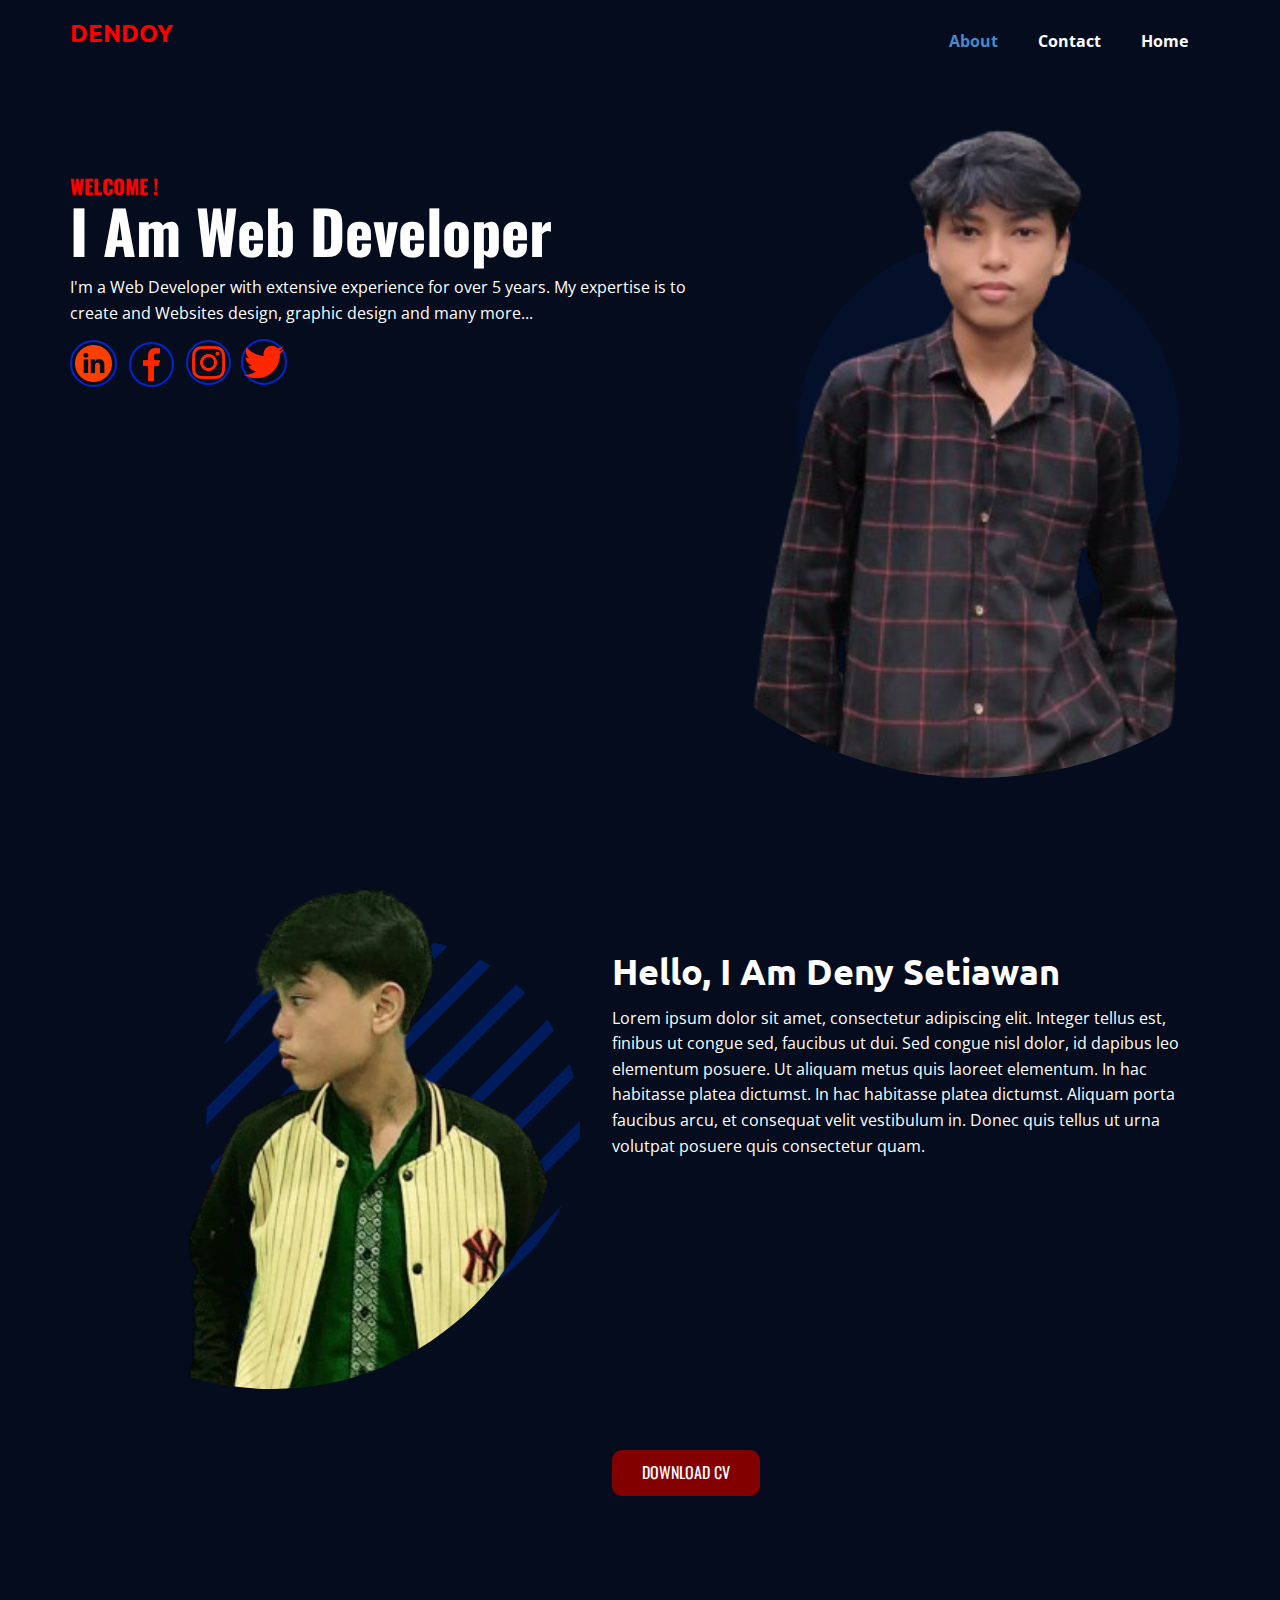
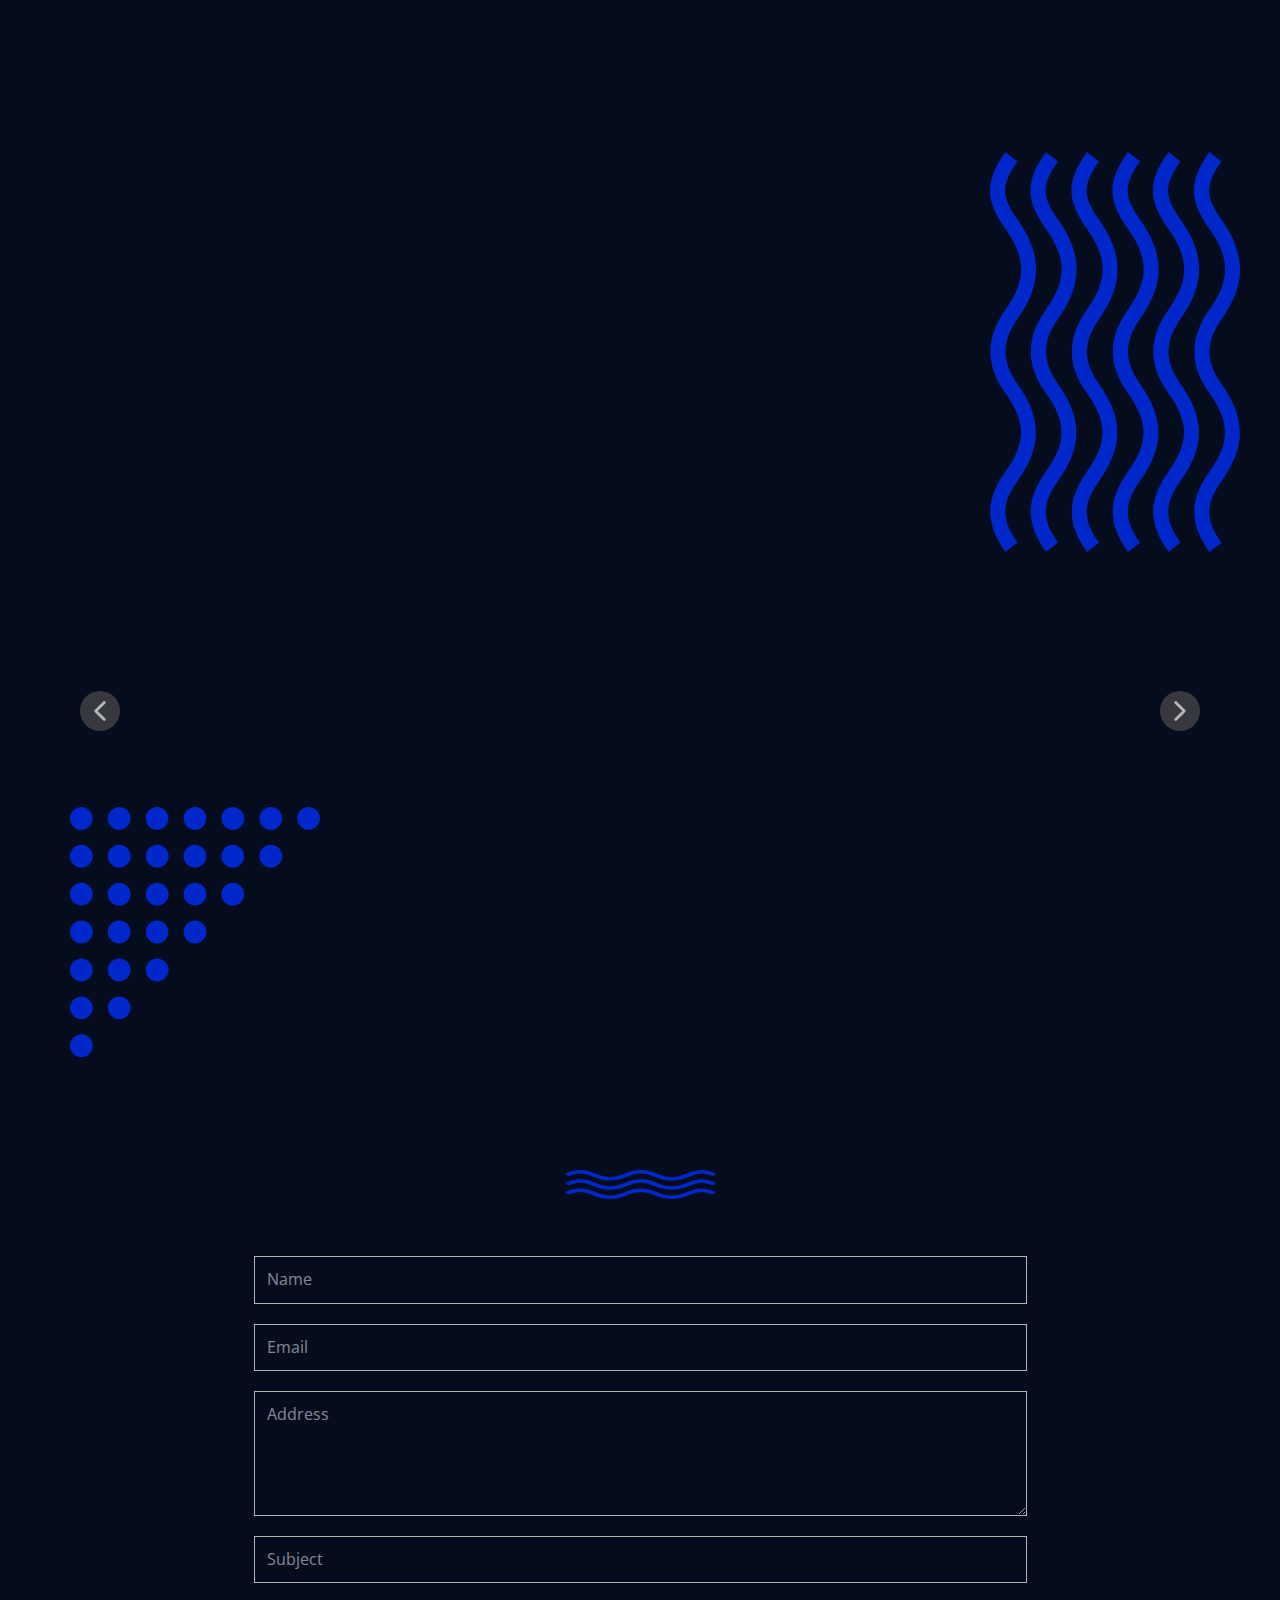
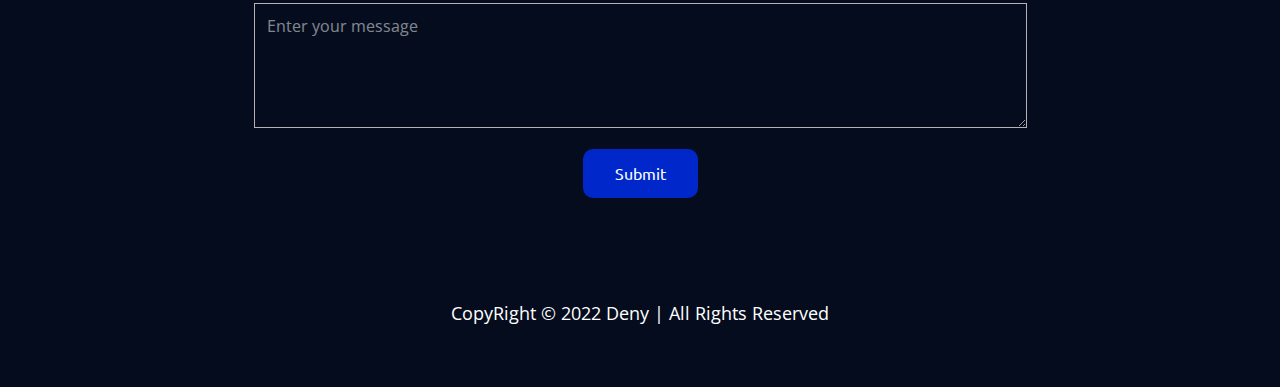
<file: index.html>
<!DOCTYPE html>
<html style="font-size: 16px;" lang="en"><head>
    <meta name="viewport" content="width=device-width, initial-scale=1.0">
    <meta charset="utf-8">
    <meta name="keywords" content="DENDOY, I Am Web Developer​​, WELCOME !, MY SERVICE​, MY&nbsp;CONTACT​​">
    <meta name="description" content="">
    <title>About</title>
    <link rel="stylesheet" href="nicepage.css" media="screen">
<link rel="stylesheet" href="About.css" media="screen">
    <script class="u-script" type="text/javascript" src="jquery-1.9.1.min.js" defer=""></script>
    <script class="u-script" type="text/javascript" src="nicepage.js" defer=""></script>
    <meta name="generator" content="Nicepage 6.6.5, nicepage.com">
    <meta name="referrer" content="origin">
    <link id="u-theme-google-font" rel="stylesheet" href="https://fonts.googleapis.com/css?family=Roboto:100,100i,300,300i,400,400i,500,500i,700,700i,900,900i|Open+Sans:300,300i,400,400i,500,500i,600,600i,700,700i,800,800i">
    <link id="u-page-google-font" rel="stylesheet" href="https://fonts.googleapis.com/css?family=Oswald:200,300,400,500,600,700|Open+Sans:300,300i,400,400i,500,500i,600,600i,700,700i,800,800i|Ubuntu:300,300i,400,400i,500,500i,700,700i">
    
    
    
    
    
    
    <script type="application/ld+json">{
		"@context": "http://schema.org",
		"@type": "Organization",
		"name": "WebSite6220020"
}</script>
    <meta name="theme-color" content="#478ac9">
    <meta property="og:title" content="About">
    <meta property="og:type" content="website">
  <meta data-intl-tel-input-cdn-path="intlTelInput/"></head>
  <body data-home-page="https://website6220020-1.nicepage.io/About.html?version=44548a98-4d70-fc1b-2bcb-6c879658371e" data-home-page-title="About" data-path-to-root="./" data-include-products="false" class="u-body u-xl-mode" data-lang="en"><header class="u-clearfix u-custom-color-1 u-header u-header" id="sec-a1f1"><div class="u-clearfix u-sheet u-sheet-1">
        <h2 class="u-custom-font u-font-ubuntu u-text u-text-custom-color-6 u-text-default u-text-1">DENDOY</h2>
        <nav class="u-menu u-menu-one-level u-offcanvas u-menu-1">
          <div class="menu-collapse" style="font-size: 1rem; letter-spacing: 0px; font-weight: 700;">
            <a class="u-button-style u-custom-border u-custom-border-color u-custom-borders u-custom-left-right-menu-spacing u-custom-padding-bottom u-custom-text-color u-custom-top-bottom-menu-spacing u-nav-link u-text-active-palette-1-base u-text-hover-palette-2-base" href="#">
              <svg class="u-svg-link" viewBox="0 0 24 24"><use xlink:href="#menu-hamburger"></use></svg>
              <svg class="u-svg-content" version="1.1" id="menu-hamburger" viewBox="0 0 16 16" x="0px" y="0px" xmlns:xlink="http://www.w3.org/1999/xlink" xmlns="http://www.w3.org/2000/svg"><g><rect y="1" width="16" height="2"></rect><rect y="7" width="16" height="2"></rect><rect y="13" width="16" height="2"></rect>
</g></svg>
            </a>
          </div>
          <div class="u-custom-menu u-nav-container">
            <ul class="u-nav u-spacing-20 u-unstyled u-nav-1"><li class="u-nav-item"><a class="u-button-style u-nav-link u-text-active-palette-1-base u-text-hover-palette-2-base" href="About.html" style="padding: 10px;">About</a>
</li><li class="u-nav-item"><a class="u-button-style u-nav-link u-text-active-palette-1-base u-text-hover-palette-2-base" href="Contact.html" style="padding: 10px;">Contact</a>
</li><li class="u-nav-item"><a class="u-button-style u-nav-link u-text-active-palette-1-base u-text-hover-palette-2-base" style="padding: 10px;">Home</a>
</li></ul>
          </div>
          <div class="u-custom-menu u-nav-container-collapse">
            <div class="u-black u-container-style u-inner-container-layout u-opacity u-opacity-95 u-sidenav">
              <div class="u-inner-container-layout u-sidenav-overflow">
                <div class="u-menu-close"></div>
                <ul class="u-align-center u-nav u-popupmenu-items u-unstyled u-nav-2"><li class="u-nav-item"><a class="u-button-style u-nav-link" href="About.html">About</a>
</li><li class="u-nav-item"><a class="u-button-style u-nav-link" href="Contact.html">Contact</a>
</li><li class="u-nav-item"><a class="u-button-style u-nav-link">Home</a>
</li></ul>
              </div>
            </div>
            <div class="u-black u-menu-overlay u-opacity u-opacity-70"></div>
          </div>
        </nav>
      </div></header>
    <section class="u-clearfix u-custom-color-1 u-section-1" id="sec-4e83">
      
      <div class="u-clearfix u-sheet u-sheet-1">
        <h2 class="u-custom-font u-font-oswald u-text u-text-custom-color-6 u-text-default u-text-1">WELCOME !</h2>
        <h2 class="infinite u-custom-font u-font-oswald u-hover-feature u-text u-text-default u-text-2" data-animation-name="customAnimationIn" data-animation-duration="1000" data-animation-delay="500" data-animation-direction="">I Am Web Developer </h2>
        <div class="u-custom-color-3 u-expanded-width-xs u-preserve-proportions u-shape u-shape-circle u-shape-1">
          <div class="u-preserve-proportions-child" style="padding-top: 100%;"></div>
        </div>
        <p class="u-align-center-xs u-custom-font u-font-open-sans u-hidden-xs u-text u-text-3">I'm a Web Developer with extensive experience for over 5 years. My expertise is to create and Websites design, graphic design and many more... </p>
        <div class="u-expanded-width-xs u-image u-image-circle u-preserve-proportions u-image-1" alt="" data-image-width="375" data-image-height="666">
          <div class="u-preserve-proportions-child" style="padding-top: 100%;"></div>
        </div><span class="u-border-2 u-border-custom-color-4 u-file-icon u-icon u-icon-circle u-text-custom-color-4 u-icon-1"><img src="images/733635-2ee3fe18.png" alt=""></span><span class="u-border-2 u-border-custom-color-4 u-file-icon u-icon u-icon-circle u-text-custom-color-4 u-icon-2"><img src="images/1384014-c3160e22.png" alt=""></span><span class="u-border-2 u-border-custom-color-4 u-file-icon u-icon u-icon-circle u-text-custom-color-4 u-icon-3"><img src="images/1384031-cacfb184.png" alt=""></span><span class="u-border-2 u-border-custom-color-4 u-file-icon u-icon u-icon-circle u-text-custom-color-4 u-icon-4"><img src="images/20837-5a7ca565.png" alt=""></span>
        <div class="custom-expanded u-image u-image-circle u-preserve-proportions u-image-2" alt="" data-image-width="375" data-image-height="666"></div>
      </div>
    </section>
    <section class="u-clearfix u-custom-color-1 u-section-2" id="carousel_a773">
      <div class="u-clearfix u-sheet u-sheet-1">
        <div class="u-expanded-width-xs u-shape u-shape-svg u-text-custom-color-2 u-shape-1">
          <svg class="u-svg-link" preserveAspectRatio="none" viewBox="0 0 160 160" style=""><use xlink:href="#svg-70ea"></use></svg>
          <svg class="u-svg-content" viewBox="0 0 160 160" x="0px" y="0px" id="svg-70ea"><path d="M114.3,152.3l38-38C144.4,130.9,130.9,144.4,114.3,152.3z M117.1,9.1l-108,108c0.8,1.6,1.7,3.2,2.7,4.8l110-110
	C120.3,10.9,118.7,10,117.1,9.1z M97.5,2L2,97.5c0.4,2,1,4,1.5,5.9l99.9-99.9C101.5,2.9,99.5,2.4,97.5,2z M80,160c2,0,4-0.1,5.9-0.2
	l73.9-73.9c0.1-2,0.2-3.9,0.2-5.9c0-0.6,0-1.2,0-1.9L78.1,160C78.8,160,79.4,160,80,160z M34.9,146.1c1.5,1,3,2,4.6,2.9L149,39.5
	c-0.9-1.6-1.9-3.1-2.9-4.6L34.9,146.1z M132.7,19.8L19.8,132.7c1.2,1.3,2.3,2.6,3.6,3.9L136.6,23.4C135.3,22.2,134,21,132.7,19.8z
	 M59.6,157.4l97.8-97.8c-0.5-1.9-1.1-3.8-1.7-5.7L53.9,155.6C55.8,156.3,57.7,156.9,59.6,157.4z M7.6,45.9L45.9,7.6
	C29.1,15.5,15.5,29.1,7.6,45.9z M80,0c-2.6,0-5.1,0.1-7.6,0.4l-72,72C0.1,74.9,0,77.4,0,80c0,0.1,0,0.2,0,0.2L80.2,0
	C80.2,0,80.1,0,80,0z"></path></svg>
        </div>
        <h3 class="u-custom-font u-font-ubuntu u-text u-text-default-lg u-text-default-xl u-text-1"> Hello, I Am Deny Setiawan</h3>
        <p class="u-custom-font u-font-open-sans u-hidden-xs u-text u-text-2">Lorem ipsum dolor sit amet, consectetur adipiscing elit. Integer tellus est, finibus ut congue sed, faucibus ut dui. Sed congue nisl dolor, id dapibus leo elementum posuere. Ut aliquam metus quis laoreet elementum. In hac habitasse platea dictumst. In hac habitasse platea dictumst. Aliquam porta faucibus arcu, et consequat velit vestibulum in. Donec quis tellus ut urna volutpat posuere quis consectetur quam. </p>
        <p class="infinite u-custom-font u-font-open-sans u-hover-feature u-text u-text-3" data-animation-name="flipIn" data-animation-duration="1000" data-animation-delay="1000" data-animation-direction="X">
          <span style="font-weight: 700;">Name&nbsp; &nbsp; &nbsp; &nbsp; &nbsp; &nbsp; &nbsp; &nbsp; &nbsp; :</span>&nbsp;Deny Setiawan<br>
          <br>
          <span style="font-weight: 700;">Age&nbsp; &nbsp; &nbsp; &nbsp; &nbsp; &nbsp; &nbsp; &nbsp; &nbsp; &nbsp; &nbsp; &nbsp;:</span>&nbsp;16<br>
          <br>
          <span style="font-weight: 700;">Address&nbsp; &nbsp; &nbsp; &nbsp; &nbsp; &nbsp; &nbsp; &nbsp;:&nbsp;</span>&nbsp;Jakarta, Indonesia<br>
          <span style="font-weight: 700;">
            <br>Phone Number&nbsp; :
          </span>&nbsp;+62-8821-362-3349<br>
          <br>
          <span style="font-weight: 700;">Email&nbsp; &nbsp; &nbsp; &nbsp; &nbsp; &nbsp; &nbsp; &nbsp; &nbsp; &nbsp; &nbsp;</span>:&nbsp;denysetiawan1316@gmail.com 
        </p>
        <div class="u-image u-image-circle u-image-1" alt="" data-image-width="374" data-image-height="666"></div>
        <a class="u-active-custom-color-2 u-border-none u-btn u-btn-round u-button-style u-custom-color-5 u-custom-font u-font-oswald u-hover-custom-color-6 u-radius u-btn-1">DOWNLOAD CV </a>
        <div class="u-hidden-xs u-image u-image-circle u-image-2" alt="" data-image-width="374" data-image-height="666"></div>
      </div>
      
    </section>
    <section class="u-clearfix u-custom-color-1 u-section-3" id="carousel_5940">
      <div class="u-clearfix u-sheet u-sheet-1">
        <div class="u-border-9 u-border-white u-line u-line-vertical u-line-1"></div>
        <div class="u-border-3 u-border-grey-dark-1 u-line u-line-vertical u-line-2"></div>
        <div class="u-shape u-shape-svg u-text-custom-color-4 u-shape-1">
          <svg class="u-svg-link" preserveAspectRatio="none" viewBox="0 0 100 160" style=""><use xlink:href="#svg-e8c4"></use></svg>
          <svg class="u-svg-content" viewBox="0 0 100 160" x="0px" y="0px" id="svg-e8c4"><path d="M27.2,27c9.9,13.9,9.9,25.8,0,39.8c-6.4,9.1-6.4,16.8,0,25.9c9.8,13.8,9.8,25.1,0,38.9c-6.5,9.2-6.5,15.4,0,24.6l-4.8,3.8
	c-8-11.2-8.3-20.6,0-32.2c7.8-11,8.7-19,0-31.3c-8.3-11.6-7.9-22.4,0-33.5c8.2-11.4,8.5-20.3,0-32.2c-8.3-11.6-8.3-19.2,0-30.8
	l4.8,3.8C20.6,13.1,20.6,17.7,27.2,27z M11,27c9.9,13.9,9.9,25.8,0,39.8c-6.4,9.1-6.4,16.8,0,25.9c9.8,13.8,9.8,25.1,0,38.9
	c-6.5,9.2-6.5,15.4,0,24.6L6.2,160c-8-11.2-8.3-20.6,0-32.2c7.8-11,8.7-19,0-31.3c-8.3-11.6-7.9-22.4,0-33.5
	c8.2-11.4,8.5-20.3,0-32.2C-2.1,19.2-2.1,11.6,6.2,0L11,3.8C4.4,13.1,4.4,17.7,11,27z M38.8,127.8c7.8-11,8.7-19,0-31.3
	c-8.3-11.6-7.9-22.4,0-33.5c8.2-11.4,8.5-20.3,0-32.2c-8.3-11.6-8.3-19.2,0-30.8l4.8,3.8c-6.6,9.3-6.6,13.9,0,23.3
	c9.9,13.9,9.9,25.8,0,39.8c-6.4,9.1-6.4,16.8,0,25.9c9.8,13.8,9.8,25.1,0,38.9c-6.5,9.2-6.5,15.4,0,24.6l-4.8,3.7
	C30.8,148.8,30.5,139.4,38.8,127.8z M76.2,27c9.9,13.9,9.9,25.8,0,39.8c-6.4,9.1-6.4,16.8,0,25.9c9.8,13.8,9.8,25.1,0,38.9
	c-6.5,9.2-6.5,15.4,0,24.6l-4.8,3.8c-8-11.2-8.3-20.6,0-32.2c7.8-11,8.7-19,0-31.3c-8.3-11.6-7.9-22.4,0-33.5
	c8.2-11.4,8.5-20.3,0-32.2c-8.3-11.6-8.3-19.2,0-30.8l4.8,3.8C69.6,13.1,69.6,17.7,76.2,27z M60,27c9.9,13.9,9.9,25.8,0,39.8
	c-6.4,9.1-6.4,16.8,0,25.9c9.8,13.8,9.8,25.1,0,38.9c-6.5,9.2-6.5,15.4,0,24.6l-4.8,3.8c-8-11.2-8.3-20.6,0-32.2
	c7.8-11,8.7-19,0-31.3c-8.3-11.6-7.9-22.4,0-33.5c8.2-11.4,8.5-20.3,0-32.2c-8.3-11.6-8.3-19.2,0-30.8L60,3.8
	C53.4,13.1,53.4,17.7,60,27z M87.8,127.8c7.8-11,8.7-19,0-31.3c-8.3-11.6-7.9-22.4,0-33.5c8.2-11.4,8.5-20.3,0-32.2
	c-8.3-11.6-8.3-19.2,0-30.8l4.8,3.8c-6.6,9.3-6.6,13.9,0,23.3c9.9,13.9,9.9,25.8,0,39.8c-6.4,9.1-6.4,16.8,0,25.9
	c9.8,13.8,9.8,25.1,0,38.9c-6.5,9.2-6.5,15.4,0,24.6l-4.8,3.7C79.8,148.8,79.5,139.4,87.8,127.8z"></path></svg>
        </div>
        <div class="u-expanded-width u-layout-horizontal u-list u-list-1">
          <div class="u-repeater u-repeater-1">
            <div class="u-container-style u-image u-image-round u-list-item u-radius u-repeater-item u-image-1" data-image-width="735" data-image-height="490" data-animation-name="customAnimationIn" data-animation-duration="1500" data-animation-delay="500">
              <div class="u-container-layout u-similar-container u-valign-bottom u-container-layout-1">
                <div class="u-container-align-center u-container-style u-custom-color-2 u-expanded-width u-group u-radius u-shape-round u-group-1">
                  <div class="u-container-layout u-container-layout-2">
                    <h3 class="u-align-center u-custom-font u-font-ubuntu u-text u-text-default u-text-1" data-animation-name="customAnimationIn" data-animation-duration="1750" data-animation-delay="500"> Data Science and Apps</h3>
                    <a href="https://nicepage.com/wordpress-themes" class="u-btn u-btn-round u-button-style u-custom-color-4 u-hover-palette-1-light-1 u-radius u-btn-1">Read More </a>
                  </div>
                </div>
              </div>
            </div>
            <div class="u-container-style u-image u-image-round u-list-item u-radius u-repeater-item u-image-2" data-image-width="736" data-image-height="1104" data-animation-name="customAnimationIn" data-animation-duration="1500" data-animation-delay="500">
              <div class="u-container-layout u-similar-container u-valign-bottom u-container-layout-3">
                <div class="u-container-align-center u-container-style u-custom-color-2 u-expanded-width u-group u-radius u-shape-round u-group-2">
                  <div class="u-container-layout u-container-layout-4">
                    <h3 class="u-align-center u-custom-font u-font-ubuntu u-text u-text-default u-text-2" data-animation-name="customAnimationIn" data-animation-duration="1750" data-animation-delay="500">Best Developer Of Asia</h3>
                    <a href="https://nicepage.com/wordpress-themes" class="u-btn u-btn-round u-button-style u-custom-color-4 u-hover-palette-1-light-1 u-radius u-btn-2">Read More</a>
                  </div>
                </div>
              </div>
            </div>
            <div class="u-container-style u-image u-image-round u-list-item u-radius u-repeater-item u-image-3" data-image-width="736" data-image-height="949" data-animation-name="customAnimationIn" data-animation-duration="1500" data-animation-delay="500">
              <div class="u-container-layout u-similar-container u-valign-bottom u-container-layout-5">
                <div class="u-container-align-center u-container-style u-custom-color-2 u-expanded-width u-group u-radius u-shape-round u-group-3">
                  <div class="u-container-layout u-container-layout-6">
                    <h3 class="u-align-center u-custom-font u-font-ubuntu u-text u-text-default u-text-3" data-animation-name="customAnimationIn" data-animation-duration="1750" data-animation-delay="500">Best Design Works</h3>
                    <a href="https://nicepage.com/wordpress-themes" class="u-btn u-btn-round u-button-style u-custom-color-4 u-hover-palette-1-light-1 u-radius u-btn-3">Read More</a>
                  </div>
                </div>
              </div>
            </div>
          <a class="u-absolute-vcenter u-gallery-nav u-gallery-nav-prev u-grey-70 u-icon-circle u-opacity u-opacity-70 u-spacing-10 u-text-white u-gallery-nav-1" href="#" role="button">
            <span aria-hidden="true">
              <svg viewBox="0 0 451.847 451.847"><path d="M97.141,225.92c0-8.095,3.091-16.192,9.259-22.366L300.689,9.27c12.359-12.359,32.397-12.359,44.751,0
c12.354,12.354,12.354,32.388,0,44.748L173.525,225.92l171.903,171.909c12.354,12.354,12.354,32.391,0,44.744
c-12.354,12.365-32.386,12.365-44.745,0l-194.29-194.281C100.226,242.115,97.141,234.018,97.141,225.92z"></path></svg>
            </span>
            <span class="sr-only">
              <svg viewBox="0 0 451.847 451.847"><path d="M97.141,225.92c0-8.095,3.091-16.192,9.259-22.366L300.689,9.27c12.359-12.359,32.397-12.359,44.751,0
c12.354,12.354,12.354,32.388,0,44.748L173.525,225.92l171.903,171.909c12.354,12.354,12.354,32.391,0,44.744
c-12.354,12.365-32.386,12.365-44.745,0l-194.29-194.281C100.226,242.115,97.141,234.018,97.141,225.92z"></path></svg>
            </span>
          </a>
          <a class="u-absolute-vcenter u-gallery-nav u-gallery-nav-next u-grey-70 u-icon-circle u-opacity u-opacity-70 u-spacing-10 u-text-white u-gallery-nav-2" href="#" role="button">
            <span aria-hidden="true">
              <svg viewBox="0 0 451.846 451.847"><path d="M345.441,248.292L151.154,442.573c-12.359,12.365-32.397,12.365-44.75,0c-12.354-12.354-12.354-32.391,0-44.744
L278.318,225.92L106.409,54.017c-12.354-12.359-12.354-32.394,0-44.748c12.354-12.359,32.391-12.359,44.75,0l194.287,194.284
c6.177,6.18,9.262,14.271,9.262,22.366C354.708,234.018,351.617,242.115,345.441,248.292z"></path></svg>
            </span>
            <span class="sr-only">
              <svg viewBox="0 0 451.846 451.847"><path d="M345.441,248.292L151.154,442.573c-12.359,12.365-32.397,12.365-44.75,0c-12.354-12.354-12.354-32.391,0-44.744
L278.318,225.92L106.409,54.017c-12.354-12.359-12.354-32.394,0-44.748c12.354-12.359,32.391-12.359,44.75,0l194.287,194.284
c6.177,6.18,9.262,14.271,9.262,22.366C354.708,234.018,351.617,242.115,345.441,248.292z"></path></svg>
            </span>
          </a>
        </div>
        <h2 class="u-align-center u-custom-font u-font-ubuntu u-text u-text-custom-color-5 u-text-default u-text-7" data-animation-name="customAnimationIn" data-animation-duration="1500">
          <span class="u-text-white">MY</span> SERVICE 
        </h2>
        <div class="u-shape u-shape-svg u-text-custom-color-5 u-shape-2">
          <svg class="u-svg-link" preserveAspectRatio="none" viewBox="0 0 160 48" style=""><use xlink:href="#svg-e6f6"></use></svg>
          <svg class="u-svg-content" viewBox="0 0 160 48" x="0px" y="0px" id="svg-e6f6"><path d="M80,9.6c7.6,0,14.1,6.6,14.1,14.4S87.6,38.4,80,38.4S65.9,31.8,65.9,24S72.4,9.6,80,9.6 M80,0C67.1,0,56.5,10.8,56.5,24
	S67.1,48,80,48s23.5-10.8,23.5-24S92.9,0,80,0L80,0z M136.5,9.6c7.6,0,14.1,6.6,14.1,14.4s-6.5,14.4-14.1,14.4s-14.1-6.6-14.1-14.4
	S128.8,9.6,136.5,9.6 M136.5,0c-12.9,0-23.5,10.8-23.5,24s10.6,24,23.5,24c12.9,0,23.5-10.8,23.5-24S149.4,0,136.5,0L136.5,0z
	 M23.5,9.6c7.6,0,14.1,6.6,14.1,14.4s-6.5,14.4-14.1,14.4S9.4,31.8,9.4,24S15.9,9.6,23.5,9.6 M23.5,0C10.6,0,0,10.8,0,24
	s10.6,24,23.5,24s23.5-10.8,23.5-24S36.4,0,23.5,0L23.5,0z"></path></svg>
        </div>
        <div class="u-border-3 u-border-custom-color-5 u-line u-line-horizontal u-line-3"></div>
        <div class="u-shape u-shape-svg u-text-custom-color-4 u-shape-3">
          <svg class="u-svg-link" preserveAspectRatio="none" viewBox="0 0 160 160" style=""><use xlink:href="#svg-96e8"></use></svg>
          <svg class="u-svg-content" viewBox="0 0 160 160" x="0px" y="0px" id="svg-96e8"><path d="M14.5,7.3c0,4-3.3,7.3-7.3,7.3S0,11.2,0,7.3S3.3,0,7.3,0S14.5,3.3,14.5,7.3z M7.3,24.2c-4,0-7.3,3.3-7.3,7.3
	s3.3,7.3,7.3,7.3s7.3-3.3,7.3-7.3S11.2,24.2,7.3,24.2z M31.5,0c-4,0-7.3,3.3-7.3,7.3s3.3,7.3,7.3,7.3s7.3-3.3,7.3-7.3S35.5,0,31.5,0
	z M55.8,0c-4,0-7.3,3.3-7.3,7.3s3.3,7.3,7.3,7.3S63,11.2,63,7.3S59.7,0,55.8,0z M80,0c-4,0-7.3,3.3-7.3,7.3s3.3,7.3,7.3,7.3
	s7.3-3.3,7.3-7.3S84,0,80,0z M104.2,0c-4,0-7.3,3.3-7.3,7.3s3.3,7.3,7.3,7.3c4,0,7.3-3.3,7.3-7.3S108.2,0,104.2,0z M128.5,0
	c-4,0-7.3,3.3-7.3,7.3s3.3,7.3,7.3,7.3c4,0,7.3-3.3,7.3-7.3S132.5,0,128.5,0z M152.7,0c-4,0-7.3,3.3-7.3,7.3s3.3,7.3,7.3,7.3
	c4,0,7.3-3.3,7.3-7.3S156.7,0,152.7,0z M31.5,24.2c-4,0-7.3,3.3-7.3,7.3s3.3,7.3,7.3,7.3s7.3-3.3,7.3-7.3S35.5,24.2,31.5,24.2z
	 M55.8,24.2c-4,0-7.3,3.3-7.3,7.3s3.3,7.3,7.3,7.3s7.3-3.3,7.3-7.3S59.7,24.2,55.8,24.2z M80,24.2c-4,0-7.3,3.3-7.3,7.3
	s3.3,7.3,7.3,7.3s7.3-3.3,7.3-7.3S84,24.2,80,24.2z M104.2,24.2c-4,0-7.3,3.3-7.3,7.3s3.3,7.3,7.3,7.3c4,0,7.3-3.3,7.3-7.3
	S108.2,24.2,104.2,24.2z M128.5,24.2c-4,0-7.3,3.3-7.3,7.3s3.3,7.3,7.3,7.3c4,0,7.3-3.3,7.3-7.3S132.5,24.2,128.5,24.2z M7.3,48.5
	c-4,0-7.3,3.3-7.3,7.3S3.3,63,7.3,63s7.3-3.3,7.3-7.3S11.2,48.5,7.3,48.5z M31.5,48.5c-4,0-7.3,3.3-7.3,7.3s3.3,7.3,7.3,7.3
	s7.3-3.3,7.3-7.3S35.5,48.5,31.5,48.5z M55.8,48.5c-4,0-7.3,3.3-7.3,7.3s3.3,7.3,7.3,7.3s7.3-3.3,7.3-7.3S59.7,48.5,55.8,48.5z
	 M80,48.5c-4,0-7.3,3.3-7.3,7.3S76,63,80,63s7.3-3.3,7.3-7.3S84,48.5,80,48.5z M104.2,48.5c-4,0-7.3,3.3-7.3,7.3s3.3,7.3,7.3,7.3
	c4,0,7.3-3.3,7.3-7.3S108.2,48.5,104.2,48.5z M7.3,72.7C3.3,72.7,0,76,0,80s3.3,7.3,7.3,7.3s7.3-3.3,7.3-7.3S11.2,72.7,7.3,72.7z
	 M31.5,72.7c-4,0-7.3,3.3-7.3,7.3s3.3,7.3,7.3,7.3s7.3-3.3,7.3-7.3S35.5,72.7,31.5,72.7z M55.8,72.7c-4,0-7.3,3.3-7.3,7.3
	s3.3,7.3,7.3,7.3S63,84,63,80S59.7,72.7,55.8,72.7z M80,72.7c-4,0-7.3,3.3-7.3,7.3s3.3,7.3,7.3,7.3s7.3-3.3,7.3-7.3S84,72.7,80,72.7
	z M7.3,97c-4,0-7.3,3.3-7.3,7.3c0,4,3.3,7.3,7.3,7.3s7.3-3.3,7.3-7.3C14.5,100.3,11.2,97,7.3,97z M31.5,97c-4,0-7.3,3.3-7.3,7.3
	c0,4,3.3,7.3,7.3,7.3s7.3-3.3,7.3-7.3C38.8,100.3,35.5,97,31.5,97z M55.8,97c-4,0-7.3,3.3-7.3,7.3c0,4,3.3,7.3,7.3,7.3
	s7.3-3.3,7.3-7.3C63,100.3,59.7,97,55.8,97z M7.3,121.2c-4,0-7.3,3.3-7.3,7.3c0,4,3.3,7.3,7.3,7.3s7.3-3.3,7.3-7.3
	C14.5,124.5,11.2,121.2,7.3,121.2z M31.5,121.2c-4,0-7.3,3.3-7.3,7.3c0,4,3.3,7.3,7.3,7.3s7.3-3.3,7.3-7.3
	C38.8,124.5,35.5,121.2,31.5,121.2z M7.3,145.5c-4,0-7.3,3.3-7.3,7.3c0,4,3.3,7.3,7.3,7.3s7.3-3.3,7.3-7.3
	C14.5,148.8,11.2,145.5,7.3,145.5z"></path></svg>
        </div>
      </div>
    </section>
    <section class="u-clearfix u-custom-color-1 u-section-4" id="sec-ef37">
      <div class="u-clearfix u-sheet u-sheet-1">
        <h2 class="u-align-center u-custom-font u-font-ubuntu u-text u-text-custom-color-4 u-text-default u-text-1" data-animation-name="customAnimationIn" data-animation-duration="1500">
          <span class="u-text-white">MY</span>&nbsp;CONTACT 
        </h2>
        <div class="u-shape u-shape-svg u-text-custom-color-4 u-shape-1">
          <svg class="u-svg-link" preserveAspectRatio="none" viewBox="0 0 160 50" style=""><use xlink:href="#svg-2ae8"></use></svg>
          <svg class="u-svg-content" viewBox="0 0 160 50" x="0px" y="0px" id="svg-2ae8" style="enable-background:new 0 0 160 50;"><path d="M133,26.7c-13.9,9.7-25.8,9.7-39.8,0c-9.1-6.3-16.8-6.3-25.9,0c-13.8,9.6-25.1,9.6-38.9,0c-9.2-6.4-15.4-6.4-24.6,0L0,22
	c11.2-7.8,20.6-8.1,32.2,0c11,7.6,19,8.5,31.3,0c11.6-8.1,22.4-7.7,33.5,0c11.4,8,20.3,8.3,32.2,0c11.6-8.1,19.2-8.1,30.8,0
	l-3.8,4.7C146.9,20.2,142.3,20.2,133,26.7z M133,10.8c-13.9,9.7-25.8,9.7-39.8,0c-9.1-6.3-16.8-6.3-25.9,0
	c-13.8,9.6-25.1,9.6-38.9,0c-9.2-6.4-15.4-6.4-24.6,0L0,6.1c11.2-7.8,20.6-8.1,32.2,0c11,7.6,19,8.5,31.3,0C75.1-2,85.9-1.6,97,6.1
	c11.4,8,20.3,8.3,32.2,0C140.8-2,148.4-2,160,6.1l-3.8,4.7C146.9,4.3,142.3,4.3,133,10.8z M32.2,38c11,7.6,19,8.5,31.3,0
	c11.6-8.1,22.4-7.7,33.5,0c11.4,8,20.3,8.3,32.2,0c11.6-8.1,19.2-8.1,30.8,0l-3.8,4.7c-9.3-6.5-13.9-6.5-23.3,0
	c-13.9,9.7-25.8,9.7-39.8,0c-9.1-6.3-16.8-6.3-25.9,0c-13.8,9.6-25.1,9.6-38.9,0c-9.2-6.4-15.4-6.4-24.6,0L0,38
	C11.2,30.2,20.6,29.9,32.2,38z"></path></svg>
        </div>
        <div class="u-form u-form-1">
          <form action="https://forms.nicepagesrv.com/v2/form/process" class="u-clearfix u-form-spacing-20 u-form-vertical u-inner-form" style="padding: 50px;" source="email" name="form">
            <div class="u-form-group u-form-name u-label-none">
              <label for="name-6797" class="u-label">Name</label>
              <input type="text" placeholder="Name" id="name-6797" name="name" class="u-input u-input-rectangle u-none" required="">
            </div>
            <div class="u-form-email u-form-group u-label-none">
              <label for="email-6797" class="u-label">Email</label>
              <input type="email" placeholder="Email" id="email-6797" name="email" class="u-input u-input-rectangle u-none" required="">
            </div>
            <div class="u-form-group u-form-message u-label-none">
              <label for="message-6797" class="u-label">Address</label>
              <textarea placeholder="Address" rows="4" cols="50" id="message-6797" name="message" class="u-input u-input-rectangle u-none" required=""></textarea>
            </div>
            <div class="u-form-group u-form-name u-label-none u-form-group-4">
              <label for="name-ecb2" class="u-label">Name</label>
              <input type="text" placeholder="Subject" id="name-ecb2" name="name-1" class="u-input u-input-rectangle u-none" required="">
            </div>
            <div class="u-form-group u-form-message u-label-none u-form-group-5">
              <label for="message-97ee" class="u-label">Message</label>
              <textarea placeholder="Enter your message" rows="4" cols="50" id="message-97ee" name="message-1" class="u-input u-input-rectangle u-none" required=""></textarea>
            </div>
            <div class="u-align-center u-form-group u-form-submit">
              <a href="#" class="u-border-2 u-border-custom-color-4 u-btn u-btn-round u-btn-submit u-button-style u-custom-color-4 u-custom-font u-font-ubuntu u-radius u-btn-1">Submit</a>
              <input type="submit" value="submit" class="u-form-control-hidden">
            </div>
            <div class="u-form-send-message u-form-send-success">Thank you! Your message has been sent.</div>
            <div class="u-form-send-error u-form-send-message">Unable to send your message. Please fix errors then try again.</div>
            <input type="hidden" value="" name="recaptchaResponse">
            <input type="hidden" name="formServices" value="89d66ef8-bd0d-6094-1c58-a215eb299da9">
          </form>
        </div>
        <p class="u-align-center u-custom-font u-font-open-sans u-text u-text-default u-text-2">CopyRight © 2022 Deny | All Rights Reserved </p>
      </div>
    </section>
    
    
    
   
  
</body></html>
</file>
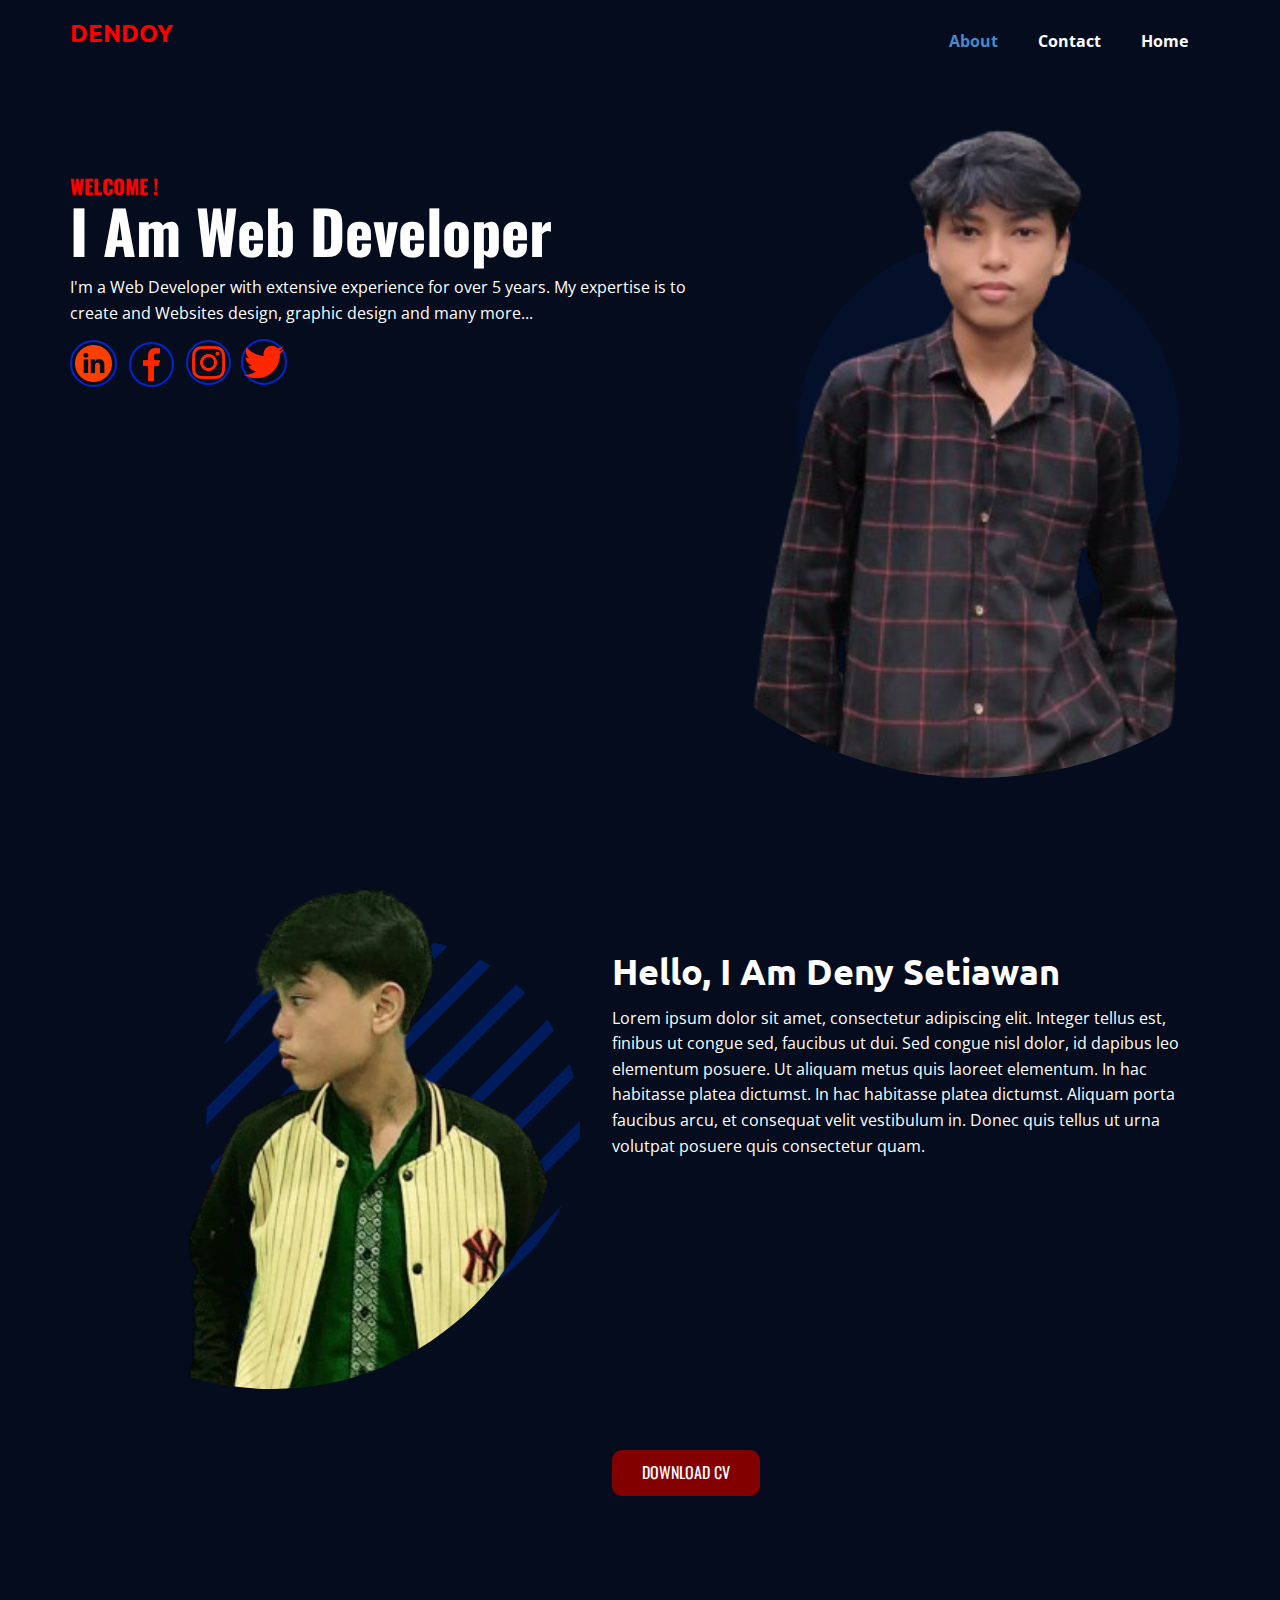
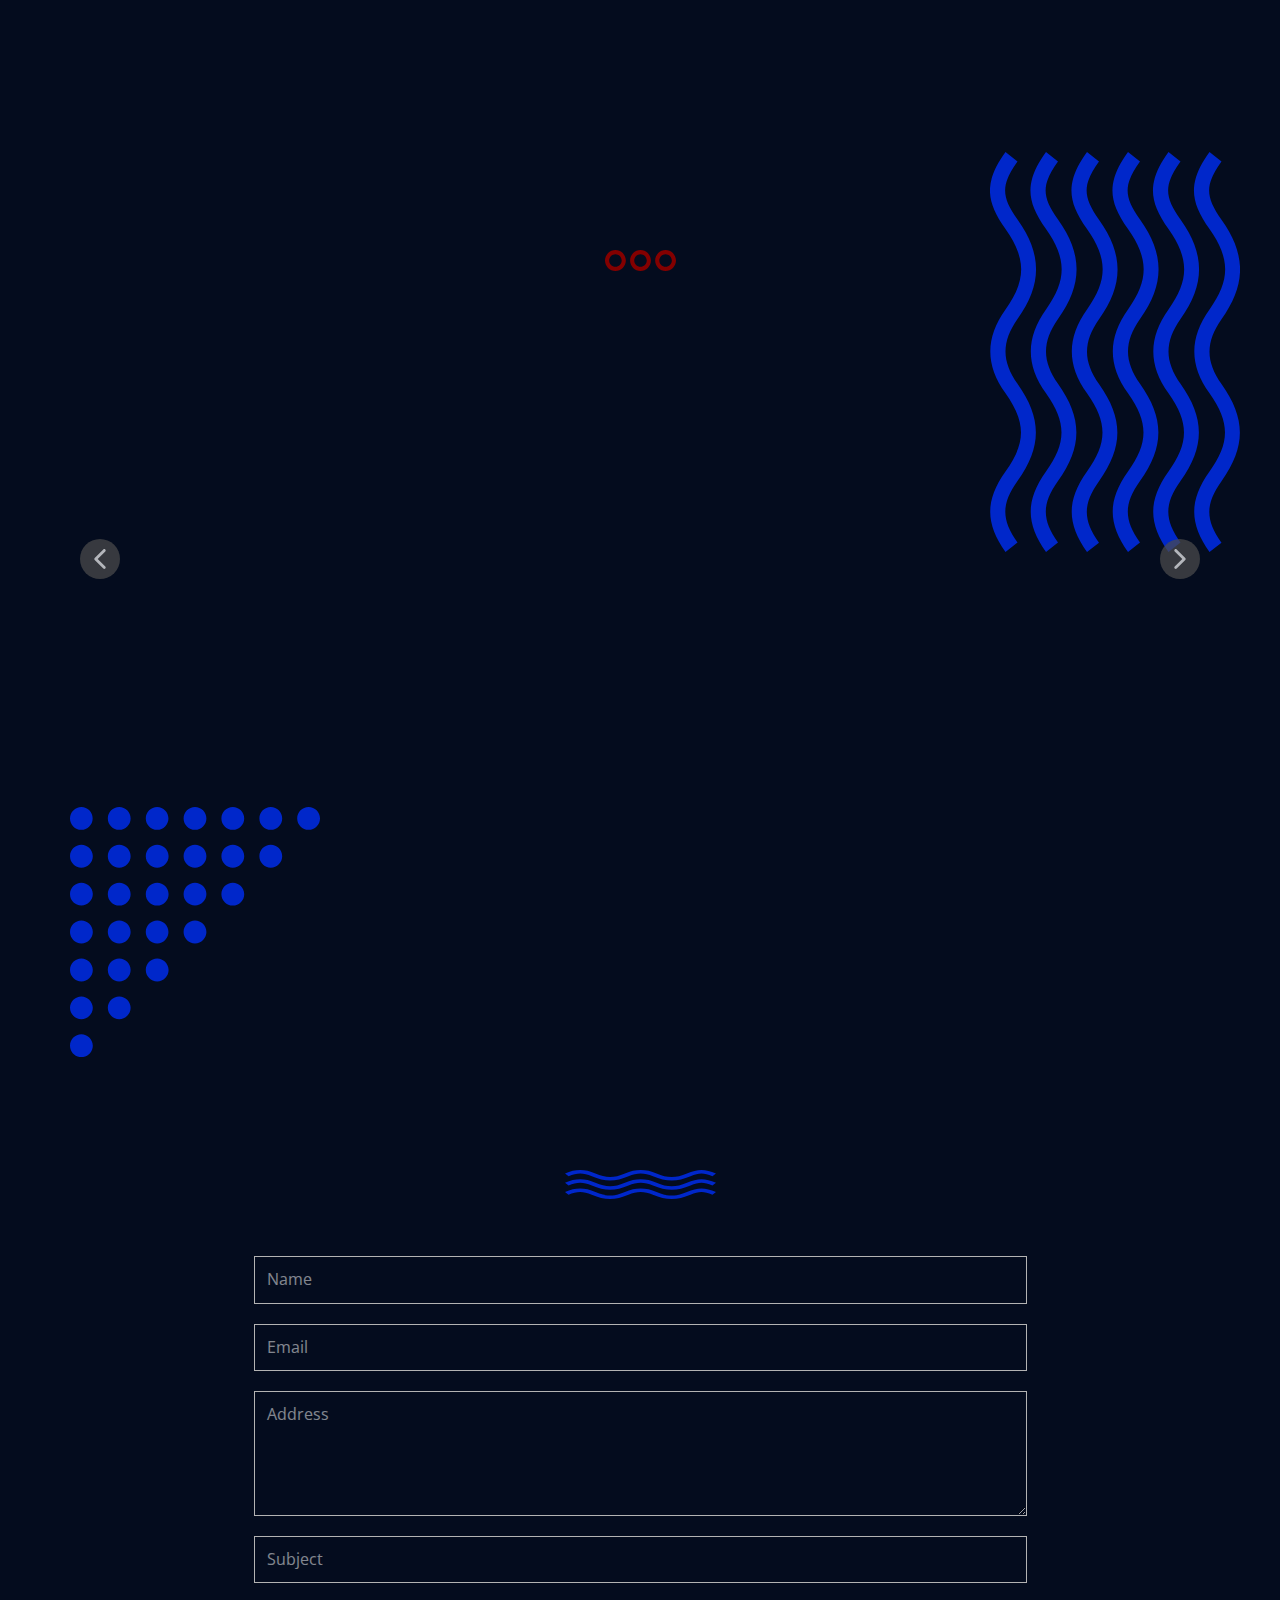
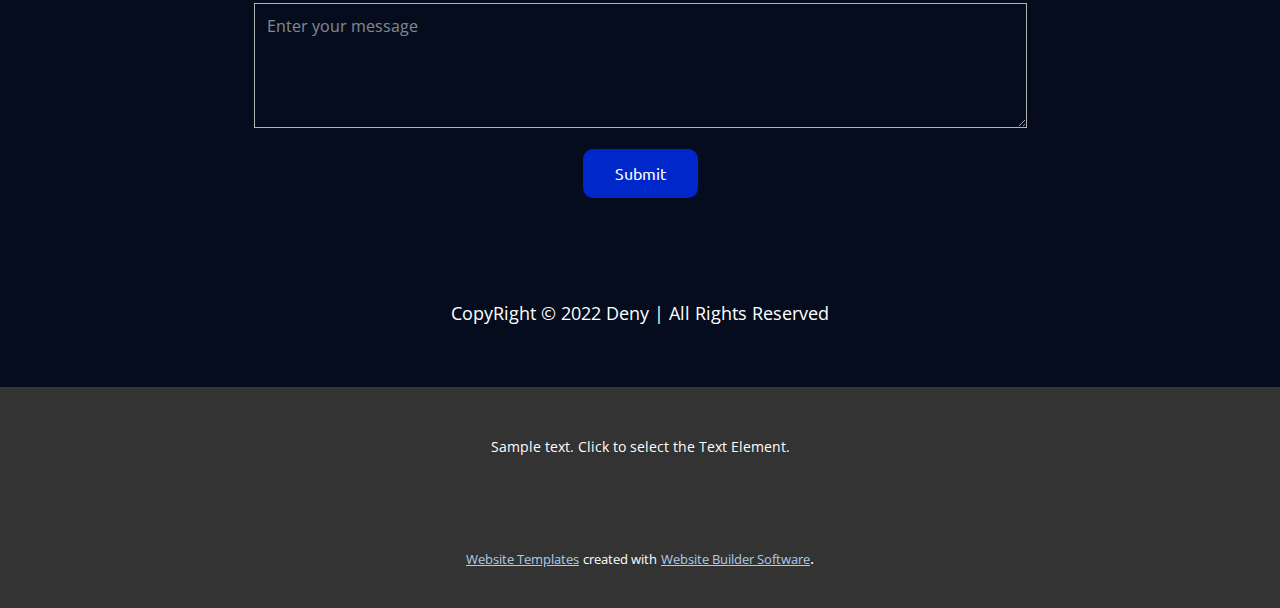
<file: About.html>
<!DOCTYPE html>
<html style="font-size: 16px;" lang="en"><head>
    <meta name="viewport" content="width=device-width, initial-scale=1.0">
    <meta charset="utf-8">
    <meta name="keywords" content="DENDOY, I Am Web Developer​​, WELCOME !, MY SERVICE​, MY&nbsp;CONTACT​​">
    <meta name="description" content="">
    <title>About</title>
    <link rel="stylesheet" href="nicepage.css" media="screen">
<link rel="stylesheet" href="About.css" media="screen">
    <script class="u-script" type="text/javascript" src="jquery-1.9.1.min.js" defer=""></script>
    <script class="u-script" type="text/javascript" src="nicepage.js" defer=""></script>
    <meta name="generator" content="Nicepage 6.6.5, nicepage.com">
    <meta name="referrer" content="origin">
    <link id="u-theme-google-font" rel="stylesheet" href="https://fonts.googleapis.com/css?family=Roboto:100,100i,300,300i,400,400i,500,500i,700,700i,900,900i|Open+Sans:300,300i,400,400i,500,500i,600,600i,700,700i,800,800i">
    <link id="u-page-google-font" rel="stylesheet" href="https://fonts.googleapis.com/css?family=Oswald:200,300,400,500,600,700|Open+Sans:300,300i,400,400i,500,500i,600,600i,700,700i,800,800i|Ubuntu:300,300i,400,400i,500,500i,700,700i">
    
    
    
    
    
    
    <script type="application/ld+json">{
		"@context": "http://schema.org",
		"@type": "Organization",
		"name": "WebSite6220020"
}</script>
    <meta name="theme-color" content="#478ac9">
    <meta property="og:title" content="About">
    <meta property="og:type" content="website">
  <meta data-intl-tel-input-cdn-path="intlTelInput/"></head>
  <body data-path-to-root="./" data-include-products="false" class="u-body u-xl-mode" data-lang="en"><header class="u-clearfix u-custom-color-1 u-header u-header" id="sec-a1f1"><div class="u-clearfix u-sheet u-sheet-1">
        <h2 class="u-custom-font u-font-ubuntu u-text u-text-custom-color-6 u-text-default u-text-1">DENDOY</h2>
        <nav class="u-menu u-menu-one-level u-offcanvas u-menu-1">
          <div class="menu-collapse" style="font-size: 1rem; letter-spacing: 0px; font-weight: 700;">
            <a class="u-button-style u-custom-border u-custom-border-color u-custom-borders u-custom-left-right-menu-spacing u-custom-padding-bottom u-custom-text-color u-custom-top-bottom-menu-spacing u-nav-link u-text-active-palette-1-base u-text-hover-palette-2-base" href="#">
              <svg class="u-svg-link" viewBox="0 0 24 24"><use xlink:href="#menu-hamburger"></use></svg>
              <svg class="u-svg-content" version="1.1" id="menu-hamburger" viewBox="0 0 16 16" x="0px" y="0px" xmlns:xlink="http://www.w3.org/1999/xlink" xmlns="http://www.w3.org/2000/svg"><g><rect y="1" width="16" height="2"></rect><rect y="7" width="16" height="2"></rect><rect y="13" width="16" height="2"></rect>
</g></svg>
            </a>
          </div>
          <div class="u-custom-menu u-nav-container">
            <ul class="u-nav u-spacing-20 u-unstyled u-nav-1"><li class="u-nav-item"><a class="u-button-style u-nav-link u-text-active-palette-1-base u-text-hover-palette-2-base" href="About.html" style="padding: 10px;">About</a>
</li><li class="u-nav-item"><a class="u-button-style u-nav-link u-text-active-palette-1-base u-text-hover-palette-2-base" href="Contact.html" style="padding: 10px;">Contact</a>
</li><li class="u-nav-item"><a class="u-button-style u-nav-link u-text-active-palette-1-base u-text-hover-palette-2-base" style="padding: 10px;">Home</a>
</li></ul>
          </div>
          <div class="u-custom-menu u-nav-container-collapse">
            <div class="u-black u-container-style u-inner-container-layout u-opacity u-opacity-95 u-sidenav">
              <div class="u-inner-container-layout u-sidenav-overflow">
                <div class="u-menu-close"></div>
                <ul class="u-align-center u-nav u-popupmenu-items u-unstyled u-nav-2"><li class="u-nav-item"><a class="u-button-style u-nav-link" href="About.html">About</a>
</li><li class="u-nav-item"><a class="u-button-style u-nav-link" href="Contact.html">Contact</a>
</li><li class="u-nav-item"><a class="u-button-style u-nav-link">Home</a>
</li></ul>
              </div>
            </div>
            <div class="u-black u-menu-overlay u-opacity u-opacity-70"></div>
          </div>
        </nav>
      </div></header>
    <section class="u-clearfix u-custom-color-1 u-section-1" id="sec-4e83">
      
      <div class="u-clearfix u-sheet u-sheet-1">
        <h2 class="u-custom-font u-font-oswald u-text u-text-custom-color-6 u-text-default u-text-1">WELCOME !</h2>
        <h2 class="infinite u-custom-font u-font-oswald u-hover-feature u-text u-text-default u-text-2" data-animation-name="customAnimationIn" data-animation-duration="1000" data-animation-delay="500" data-animation-direction="">I Am Web Developer </h2>
        <div class="u-custom-color-3 u-expanded-width-xs u-preserve-proportions u-shape u-shape-circle u-shape-1">
          <div class="u-preserve-proportions-child" style="padding-top: 100%;"></div>
        </div>
        <p class="u-align-center-xs u-custom-font u-font-open-sans u-hidden-xs u-text u-text-3">I'm a Web Developer with extensive experience for over 5 years. My expertise is to create and Websites design, graphic design and many more... </p>
        <div class="u-expanded-width-xs u-image u-image-circle u-preserve-proportions u-image-1" alt="" data-image-width="375" data-image-height="666">
          <div class="u-preserve-proportions-child" style="padding-top: 100%;"></div>
        </div><span class="u-border-2 u-border-custom-color-4 u-file-icon u-icon u-icon-circle u-text-custom-color-4 u-icon-1"><img src="images/733635-2ee3fe18.png" alt=""></span><span class="u-border-2 u-border-custom-color-4 u-file-icon u-icon u-icon-circle u-text-custom-color-4 u-icon-2"><img src="images/1384014-c3160e22.png" alt=""></span><span class="u-border-2 u-border-custom-color-4 u-file-icon u-icon u-icon-circle u-text-custom-color-4 u-icon-3"><img src="images/1384031-cacfb184.png" alt=""></span><span class="u-border-2 u-border-custom-color-4 u-file-icon u-icon u-icon-circle u-text-custom-color-4 u-icon-4"><img src="images/20837-5a7ca565.png" alt=""></span>
        <div class="custom-expanded u-image u-image-circle u-preserve-proportions u-image-2" alt="" data-image-width="375" data-image-height="666"></div>
      </div>
    </section>
    <section class="u-clearfix u-custom-color-1 u-section-2" id="carousel_a773">
      <div class="u-clearfix u-sheet u-sheet-1">
        <div class="u-expanded-width-xs u-shape u-shape-svg u-text-custom-color-2 u-shape-1">
          <svg class="u-svg-link" preserveAspectRatio="none" viewBox="0 0 160 160" style=""><use xlink:href="#svg-70ea"></use></svg>
          <svg class="u-svg-content" viewBox="0 0 160 160" x="0px" y="0px" id="svg-70ea"><path d="M114.3,152.3l38-38C144.4,130.9,130.9,144.4,114.3,152.3z M117.1,9.1l-108,108c0.8,1.6,1.7,3.2,2.7,4.8l110-110
	C120.3,10.9,118.7,10,117.1,9.1z M97.5,2L2,97.5c0.4,2,1,4,1.5,5.9l99.9-99.9C101.5,2.9,99.5,2.4,97.5,2z M80,160c2,0,4-0.1,5.9-0.2
	l73.9-73.9c0.1-2,0.2-3.9,0.2-5.9c0-0.6,0-1.2,0-1.9L78.1,160C78.8,160,79.4,160,80,160z M34.9,146.1c1.5,1,3,2,4.6,2.9L149,39.5
	c-0.9-1.6-1.9-3.1-2.9-4.6L34.9,146.1z M132.7,19.8L19.8,132.7c1.2,1.3,2.3,2.6,3.6,3.9L136.6,23.4C135.3,22.2,134,21,132.7,19.8z
	 M59.6,157.4l97.8-97.8c-0.5-1.9-1.1-3.8-1.7-5.7L53.9,155.6C55.8,156.3,57.7,156.9,59.6,157.4z M7.6,45.9L45.9,7.6
	C29.1,15.5,15.5,29.1,7.6,45.9z M80,0c-2.6,0-5.1,0.1-7.6,0.4l-72,72C0.1,74.9,0,77.4,0,80c0,0.1,0,0.2,0,0.2L80.2,0
	C80.2,0,80.1,0,80,0z"></path></svg>
        </div>
        <h3 class="u-custom-font u-font-ubuntu u-text u-text-default-lg u-text-default-xl u-text-1"> Hello, I Am Deny Setiawan</h3>
        <p class="u-custom-font u-font-open-sans u-hidden-xs u-text u-text-2">Lorem ipsum dolor sit amet, consectetur adipiscing elit. Integer tellus est, finibus ut congue sed, faucibus ut dui. Sed congue nisl dolor, id dapibus leo elementum posuere. Ut aliquam metus quis laoreet elementum. In hac habitasse platea dictumst. In hac habitasse platea dictumst. Aliquam porta faucibus arcu, et consequat velit vestibulum in. Donec quis tellus ut urna volutpat posuere quis consectetur quam. </p>
        <p class="infinite u-custom-font u-font-open-sans u-hover-feature u-text u-text-3" data-animation-name="flipIn" data-animation-duration="1000" data-animation-delay="1000" data-animation-direction="X">
          <span style="font-weight: 700;">Name&nbsp; &nbsp; &nbsp; &nbsp; &nbsp; &nbsp; &nbsp; &nbsp; &nbsp; :</span>&nbsp;Deny Setiawan<br>
          <br>
          <span style="font-weight: 700;">Age&nbsp; &nbsp; &nbsp; &nbsp; &nbsp; &nbsp; &nbsp; &nbsp; &nbsp; &nbsp; &nbsp; &nbsp;:</span>&nbsp;16<br>
          <br>
          <span style="font-weight: 700;">Address&nbsp; &nbsp; &nbsp; &nbsp; &nbsp; &nbsp; &nbsp; &nbsp;:&nbsp;</span>&nbsp;Jakarta, Indonesia<br>
          <span style="font-weight: 700;">
            <br>Phone Number&nbsp; :
          </span>&nbsp;+62-8821-362-3349<br>
          <br>
          <span style="font-weight: 700;">Email&nbsp; &nbsp; &nbsp; &nbsp; &nbsp; &nbsp; &nbsp; &nbsp; &nbsp; &nbsp; &nbsp;</span>:&nbsp;denysetiawan1316@gmail.com 
        </p>
        <div class="u-image u-image-circle u-image-1" alt="" data-image-width="374" data-image-height="666"></div>
        <a href="https://nicepage.com/c/pets-animals-html-templates" class="u-active-custom-color-2 u-border-none u-btn u-btn-round u-button-style u-custom-color-5 u-custom-font u-font-oswald u-hover-custom-color-6 u-radius u-btn-1">DOWNLOAD CV </a>
        <div class="u-hidden-xs u-image u-image-circle u-image-2" alt="" data-image-width="374" data-image-height="666"></div>
      </div>
      
    </section>
    <section class="u-clearfix u-custom-color-1 u-section-3" id="carousel_5940">
      <div class="u-clearfix u-sheet u-sheet-1">
        <div class="u-border-9 u-border-white u-line u-line-vertical u-line-1"></div>
        <div class="u-border-3 u-border-grey-dark-1 u-line u-line-vertical u-line-2"></div>
        <div class="u-shape u-shape-svg u-text-custom-color-4 u-shape-1">
          <svg class="u-svg-link" preserveAspectRatio="none" viewBox="0 0 100 160" style=""><use xlink:href="#svg-e8c4"></use></svg>
          <svg class="u-svg-content" viewBox="0 0 100 160" x="0px" y="0px" id="svg-e8c4"><path d="M27.2,27c9.9,13.9,9.9,25.8,0,39.8c-6.4,9.1-6.4,16.8,0,25.9c9.8,13.8,9.8,25.1,0,38.9c-6.5,9.2-6.5,15.4,0,24.6l-4.8,3.8
	c-8-11.2-8.3-20.6,0-32.2c7.8-11,8.7-19,0-31.3c-8.3-11.6-7.9-22.4,0-33.5c8.2-11.4,8.5-20.3,0-32.2c-8.3-11.6-8.3-19.2,0-30.8
	l4.8,3.8C20.6,13.1,20.6,17.7,27.2,27z M11,27c9.9,13.9,9.9,25.8,0,39.8c-6.4,9.1-6.4,16.8,0,25.9c9.8,13.8,9.8,25.1,0,38.9
	c-6.5,9.2-6.5,15.4,0,24.6L6.2,160c-8-11.2-8.3-20.6,0-32.2c7.8-11,8.7-19,0-31.3c-8.3-11.6-7.9-22.4,0-33.5
	c8.2-11.4,8.5-20.3,0-32.2C-2.1,19.2-2.1,11.6,6.2,0L11,3.8C4.4,13.1,4.4,17.7,11,27z M38.8,127.8c7.8-11,8.7-19,0-31.3
	c-8.3-11.6-7.9-22.4,0-33.5c8.2-11.4,8.5-20.3,0-32.2c-8.3-11.6-8.3-19.2,0-30.8l4.8,3.8c-6.6,9.3-6.6,13.9,0,23.3
	c9.9,13.9,9.9,25.8,0,39.8c-6.4,9.1-6.4,16.8,0,25.9c9.8,13.8,9.8,25.1,0,38.9c-6.5,9.2-6.5,15.4,0,24.6l-4.8,3.7
	C30.8,148.8,30.5,139.4,38.8,127.8z M76.2,27c9.9,13.9,9.9,25.8,0,39.8c-6.4,9.1-6.4,16.8,0,25.9c9.8,13.8,9.8,25.1,0,38.9
	c-6.5,9.2-6.5,15.4,0,24.6l-4.8,3.8c-8-11.2-8.3-20.6,0-32.2c7.8-11,8.7-19,0-31.3c-8.3-11.6-7.9-22.4,0-33.5
	c8.2-11.4,8.5-20.3,0-32.2c-8.3-11.6-8.3-19.2,0-30.8l4.8,3.8C69.6,13.1,69.6,17.7,76.2,27z M60,27c9.9,13.9,9.9,25.8,0,39.8
	c-6.4,9.1-6.4,16.8,0,25.9c9.8,13.8,9.8,25.1,0,38.9c-6.5,9.2-6.5,15.4,0,24.6l-4.8,3.8c-8-11.2-8.3-20.6,0-32.2
	c7.8-11,8.7-19,0-31.3c-8.3-11.6-7.9-22.4,0-33.5c8.2-11.4,8.5-20.3,0-32.2c-8.3-11.6-8.3-19.2,0-30.8L60,3.8
	C53.4,13.1,53.4,17.7,60,27z M87.8,127.8c7.8-11,8.7-19,0-31.3c-8.3-11.6-7.9-22.4,0-33.5c8.2-11.4,8.5-20.3,0-32.2
	c-8.3-11.6-8.3-19.2,0-30.8l4.8,3.8c-6.6,9.3-6.6,13.9,0,23.3c9.9,13.9,9.9,25.8,0,39.8c-6.4,9.1-6.4,16.8,0,25.9
	c9.8,13.8,9.8,25.1,0,38.9c-6.5,9.2-6.5,15.4,0,24.6l-4.8,3.7C79.8,148.8,79.5,139.4,87.8,127.8z"></path></svg>
        </div>
        <div class="u-expanded-width u-layout-horizontal u-list u-list-1">
          <div class="u-repeater u-repeater-1">
            <div class="u-container-style u-image u-image-round u-list-item u-radius u-repeater-item u-image-1" data-image-width="735" data-image-height="490" data-animation-name="customAnimationIn" data-animation-duration="1500" data-animation-delay="500">
              <div class="u-container-layout u-similar-container u-valign-bottom u-container-layout-1">
                <div class="u-container-align-center u-container-style u-custom-color-2 u-expanded-width u-group u-radius u-shape-round u-group-1">
                  <div class="u-container-layout u-container-layout-2">
                    <h3 class="u-align-center u-custom-font u-font-ubuntu u-text u-text-default u-text-1" data-animation-name="customAnimationIn" data-animation-duration="1750" data-animation-delay="500"> Data Science and Apps</h3>
                    <a href="https://nicepage.com/wordpress-themes" class="u-btn u-btn-round u-button-style u-custom-color-4 u-hover-palette-1-light-1 u-radius u-btn-1">Read More </a>
                  </div>
                </div>
              </div>
            </div>
            <div class="u-container-style u-image u-image-round u-list-item u-radius u-repeater-item u-image-2" data-image-width="736" data-image-height="1104" data-animation-name="customAnimationIn" data-animation-duration="1500" data-animation-delay="500">
              <div class="u-container-layout u-similar-container u-valign-bottom u-container-layout-3">
                <div class="u-container-align-center u-container-style u-custom-color-2 u-expanded-width u-group u-radius u-shape-round u-group-2">
                  <div class="u-container-layout u-container-layout-4">
                    <h3 class="u-align-center u-custom-font u-font-ubuntu u-text u-text-default u-text-2" data-animation-name="customAnimationIn" data-animation-duration="1750" data-animation-delay="500">Best Developer Of Asia</h3>
                    <a href="https://nicepage.com/wordpress-themes" class="u-btn u-btn-round u-button-style u-custom-color-4 u-hover-palette-1-light-1 u-radius u-btn-2">Button</a>
                  </div>
                </div>
              </div>
            </div>
            <div class="u-container-style u-image u-image-round u-list-item u-radius u-repeater-item u-image-3" data-image-width="736" data-image-height="949" data-animation-name="customAnimationIn" data-animation-duration="1500" data-animation-delay="500">
              <div class="u-container-layout u-similar-container u-valign-bottom u-container-layout-5">
                <div class="u-container-align-center u-container-style u-custom-color-2 u-expanded-width u-group u-radius u-shape-round u-group-3">
                  <div class="u-container-layout u-container-layout-6">
                    <h3 class="u-align-center u-custom-font u-font-ubuntu u-text u-text-default u-text-3" data-animation-name="customAnimationIn" data-animation-duration="1750" data-animation-delay="500">Best Design Works</h3>
                    <a href="https://nicepage.com/wordpress-themes" class="u-btn u-btn-round u-button-style u-custom-color-4 u-hover-palette-1-light-1 u-radius u-btn-3">Button</a>
                  </div>
                </div>
              </div>
            </div>
            <div class="u-container-style u-image u-image-round u-list-item u-radius u-repeater-item u-image-4" data-image-width="800" data-image-height="765" data-animation-name="customAnimationIn" data-animation-duration="1500" data-animation-delay="500">
              <div class="u-container-layout u-similar-container u-valign-bottom u-container-layout-7">
                <div class="u-container-align-center u-container-style u-expanded-width u-group u-palette-2-base u-radius u-shape-round u-group-4">
                  <div class="u-container-layout u-container-layout-8">
                    <h3 class="u-align-center u-custom-font u-font-ubuntu u-text u-text-default u-text-4" data-animation-name="customAnimationIn" data-animation-duration="1750" data-animation-delay="500"> Orthodontics</h3>
                    <a href="https://nicepage.com/wordpress-themes" class="u-btn u-btn-round u-button-style u-hover-palette-1-light-1 u-palette-1-base u-radius u-btn-4">Button</a>
                  </div>
                </div>
              </div>
            </div>
            <div class="u-container-style u-image u-image-round u-list-item u-radius u-repeater-item u-image-5" data-image-width="1380" data-image-height="920" data-animation-name="customAnimationIn" data-animation-duration="1500" data-animation-delay="500">
              <div class="u-container-layout u-similar-container u-valign-bottom u-container-layout-9">
                <div class="u-container-align-center u-container-style u-expanded-width u-group u-palette-2-base u-radius u-shape-round u-group-5">
                  <div class="u-container-layout u-container-layout-10">
                    <h3 class="u-align-center u-custom-font u-font-ubuntu u-text u-text-default u-text-5" data-animation-name="customAnimationIn" data-animation-duration="1750" data-animation-delay="500"> Family Friendly </h3>
                    <a href="https://nicepage.com/wordpress-themes" class="u-btn u-btn-round u-button-style u-hover-palette-1-light-1 u-palette-1-base u-radius u-btn-5">Button</a>
                  </div>
                </div>
              </div>
            </div>
            <div class="u-container-style u-image u-image-round u-list-item u-radius u-repeater-item u-image-6" data-image-width="700" data-image-height="1050" data-animation-name="customAnimationIn" data-animation-duration="1500" data-animation-delay="500">
              <div class="u-container-layout u-similar-container u-valign-bottom u-container-layout-11">
                <div class="u-container-align-center u-container-style u-expanded-width u-group u-palette-2-base u-radius u-shape-round u-group-6">
                  <div class="u-container-layout u-container-layout-12">
                    <h3 class="u-align-center u-custom-font u-font-ubuntu u-text u-text-default u-text-6" data-animation-name="customAnimationIn" data-animation-duration="1750" data-animation-delay="500"> Teeth Implants</h3>
                    <a href="https://nicepage.com/wordpress-themes" class="u-btn u-btn-round u-button-style u-hover-palette-1-light-1 u-palette-1-base u-radius u-btn-6">Button</a>
                  </div>
                </div>
              </div>
            </div>
          </div>
          <a class="u-absolute-vcenter u-gallery-nav u-gallery-nav-prev u-grey-70 u-icon-circle u-opacity u-opacity-70 u-spacing-10 u-text-white u-gallery-nav-1" href="#" role="button">
            <span aria-hidden="true">
              <svg viewBox="0 0 451.847 451.847"><path d="M97.141,225.92c0-8.095,3.091-16.192,9.259-22.366L300.689,9.27c12.359-12.359,32.397-12.359,44.751,0
c12.354,12.354,12.354,32.388,0,44.748L173.525,225.92l171.903,171.909c12.354,12.354,12.354,32.391,0,44.744
c-12.354,12.365-32.386,12.365-44.745,0l-194.29-194.281C100.226,242.115,97.141,234.018,97.141,225.92z"></path></svg>
            </span>
            <span class="sr-only">
              <svg viewBox="0 0 451.847 451.847"><path d="M97.141,225.92c0-8.095,3.091-16.192,9.259-22.366L300.689,9.27c12.359-12.359,32.397-12.359,44.751,0
c12.354,12.354,12.354,32.388,0,44.748L173.525,225.92l171.903,171.909c12.354,12.354,12.354,32.391,0,44.744
c-12.354,12.365-32.386,12.365-44.745,0l-194.29-194.281C100.226,242.115,97.141,234.018,97.141,225.92z"></path></svg>
            </span>
          </a>
          <a class="u-absolute-vcenter u-gallery-nav u-gallery-nav-next u-grey-70 u-icon-circle u-opacity u-opacity-70 u-spacing-10 u-text-white u-gallery-nav-2" href="#" role="button">
            <span aria-hidden="true">
              <svg viewBox="0 0 451.846 451.847"><path d="M345.441,248.292L151.154,442.573c-12.359,12.365-32.397,12.365-44.75,0c-12.354-12.354-12.354-32.391,0-44.744
L278.318,225.92L106.409,54.017c-12.354-12.359-12.354-32.394,0-44.748c12.354-12.359,32.391-12.359,44.75,0l194.287,194.284
c6.177,6.18,9.262,14.271,9.262,22.366C354.708,234.018,351.617,242.115,345.441,248.292z"></path></svg>
            </span>
            <span class="sr-only">
              <svg viewBox="0 0 451.846 451.847"><path d="M345.441,248.292L151.154,442.573c-12.359,12.365-32.397,12.365-44.75,0c-12.354-12.354-12.354-32.391,0-44.744
L278.318,225.92L106.409,54.017c-12.354-12.359-12.354-32.394,0-44.748c12.354-12.359,32.391-12.359,44.75,0l194.287,194.284
c6.177,6.18,9.262,14.271,9.262,22.366C354.708,234.018,351.617,242.115,345.441,248.292z"></path></svg>
            </span>
          </a>
        </div>
        <h2 class="u-align-center u-custom-font u-font-ubuntu u-text u-text-custom-color-5 u-text-default u-text-7" data-animation-name="customAnimationIn" data-animation-duration="1500">
          <span class="u-text-white">MY</span> SERVICE 
        </h2>
        <div class="u-shape u-shape-svg u-text-custom-color-5 u-shape-2">
          <svg class="u-svg-link" preserveAspectRatio="none" viewBox="0 0 160 48" style=""><use xlink:href="#svg-e6f6"></use></svg>
          <svg class="u-svg-content" viewBox="0 0 160 48" x="0px" y="0px" id="svg-e6f6"><path d="M80,9.6c7.6,0,14.1,6.6,14.1,14.4S87.6,38.4,80,38.4S65.9,31.8,65.9,24S72.4,9.6,80,9.6 M80,0C67.1,0,56.5,10.8,56.5,24
	S67.1,48,80,48s23.5-10.8,23.5-24S92.9,0,80,0L80,0z M136.5,9.6c7.6,0,14.1,6.6,14.1,14.4s-6.5,14.4-14.1,14.4s-14.1-6.6-14.1-14.4
	S128.8,9.6,136.5,9.6 M136.5,0c-12.9,0-23.5,10.8-23.5,24s10.6,24,23.5,24c12.9,0,23.5-10.8,23.5-24S149.4,0,136.5,0L136.5,0z
	 M23.5,9.6c7.6,0,14.1,6.6,14.1,14.4s-6.5,14.4-14.1,14.4S9.4,31.8,9.4,24S15.9,9.6,23.5,9.6 M23.5,0C10.6,0,0,10.8,0,24
	s10.6,24,23.5,24s23.5-10.8,23.5-24S36.4,0,23.5,0L23.5,0z"></path></svg>
        </div>
        <div class="u-border-3 u-border-custom-color-5 u-line u-line-horizontal u-line-3"></div>
        <div class="u-shape u-shape-svg u-text-custom-color-4 u-shape-3">
          <svg class="u-svg-link" preserveAspectRatio="none" viewBox="0 0 160 160" style=""><use xlink:href="#svg-96e8"></use></svg>
          <svg class="u-svg-content" viewBox="0 0 160 160" x="0px" y="0px" id="svg-96e8"><path d="M14.5,7.3c0,4-3.3,7.3-7.3,7.3S0,11.2,0,7.3S3.3,0,7.3,0S14.5,3.3,14.5,7.3z M7.3,24.2c-4,0-7.3,3.3-7.3,7.3
	s3.3,7.3,7.3,7.3s7.3-3.3,7.3-7.3S11.2,24.2,7.3,24.2z M31.5,0c-4,0-7.3,3.3-7.3,7.3s3.3,7.3,7.3,7.3s7.3-3.3,7.3-7.3S35.5,0,31.5,0
	z M55.8,0c-4,0-7.3,3.3-7.3,7.3s3.3,7.3,7.3,7.3S63,11.2,63,7.3S59.7,0,55.8,0z M80,0c-4,0-7.3,3.3-7.3,7.3s3.3,7.3,7.3,7.3
	s7.3-3.3,7.3-7.3S84,0,80,0z M104.2,0c-4,0-7.3,3.3-7.3,7.3s3.3,7.3,7.3,7.3c4,0,7.3-3.3,7.3-7.3S108.2,0,104.2,0z M128.5,0
	c-4,0-7.3,3.3-7.3,7.3s3.3,7.3,7.3,7.3c4,0,7.3-3.3,7.3-7.3S132.5,0,128.5,0z M152.7,0c-4,0-7.3,3.3-7.3,7.3s3.3,7.3,7.3,7.3
	c4,0,7.3-3.3,7.3-7.3S156.7,0,152.7,0z M31.5,24.2c-4,0-7.3,3.3-7.3,7.3s3.3,7.3,7.3,7.3s7.3-3.3,7.3-7.3S35.5,24.2,31.5,24.2z
	 M55.8,24.2c-4,0-7.3,3.3-7.3,7.3s3.3,7.3,7.3,7.3s7.3-3.3,7.3-7.3S59.7,24.2,55.8,24.2z M80,24.2c-4,0-7.3,3.3-7.3,7.3
	s3.3,7.3,7.3,7.3s7.3-3.3,7.3-7.3S84,24.2,80,24.2z M104.2,24.2c-4,0-7.3,3.3-7.3,7.3s3.3,7.3,7.3,7.3c4,0,7.3-3.3,7.3-7.3
	S108.2,24.2,104.2,24.2z M128.5,24.2c-4,0-7.3,3.3-7.3,7.3s3.3,7.3,7.3,7.3c4,0,7.3-3.3,7.3-7.3S132.5,24.2,128.5,24.2z M7.3,48.5
	c-4,0-7.3,3.3-7.3,7.3S3.3,63,7.3,63s7.3-3.3,7.3-7.3S11.2,48.5,7.3,48.5z M31.5,48.5c-4,0-7.3,3.3-7.3,7.3s3.3,7.3,7.3,7.3
	s7.3-3.3,7.3-7.3S35.5,48.5,31.5,48.5z M55.8,48.5c-4,0-7.3,3.3-7.3,7.3s3.3,7.3,7.3,7.3s7.3-3.3,7.3-7.3S59.7,48.5,55.8,48.5z
	 M80,48.5c-4,0-7.3,3.3-7.3,7.3S76,63,80,63s7.3-3.3,7.3-7.3S84,48.5,80,48.5z M104.2,48.5c-4,0-7.3,3.3-7.3,7.3s3.3,7.3,7.3,7.3
	c4,0,7.3-3.3,7.3-7.3S108.2,48.5,104.2,48.5z M7.3,72.7C3.3,72.7,0,76,0,80s3.3,7.3,7.3,7.3s7.3-3.3,7.3-7.3S11.2,72.7,7.3,72.7z
	 M31.5,72.7c-4,0-7.3,3.3-7.3,7.3s3.3,7.3,7.3,7.3s7.3-3.3,7.3-7.3S35.5,72.7,31.5,72.7z M55.8,72.7c-4,0-7.3,3.3-7.3,7.3
	s3.3,7.3,7.3,7.3S63,84,63,80S59.7,72.7,55.8,72.7z M80,72.7c-4,0-7.3,3.3-7.3,7.3s3.3,7.3,7.3,7.3s7.3-3.3,7.3-7.3S84,72.7,80,72.7
	z M7.3,97c-4,0-7.3,3.3-7.3,7.3c0,4,3.3,7.3,7.3,7.3s7.3-3.3,7.3-7.3C14.5,100.3,11.2,97,7.3,97z M31.5,97c-4,0-7.3,3.3-7.3,7.3
	c0,4,3.3,7.3,7.3,7.3s7.3-3.3,7.3-7.3C38.8,100.3,35.5,97,31.5,97z M55.8,97c-4,0-7.3,3.3-7.3,7.3c0,4,3.3,7.3,7.3,7.3
	s7.3-3.3,7.3-7.3C63,100.3,59.7,97,55.8,97z M7.3,121.2c-4,0-7.3,3.3-7.3,7.3c0,4,3.3,7.3,7.3,7.3s7.3-3.3,7.3-7.3
	C14.5,124.5,11.2,121.2,7.3,121.2z M31.5,121.2c-4,0-7.3,3.3-7.3,7.3c0,4,3.3,7.3,7.3,7.3s7.3-3.3,7.3-7.3
	C38.8,124.5,35.5,121.2,31.5,121.2z M7.3,145.5c-4,0-7.3,3.3-7.3,7.3c0,4,3.3,7.3,7.3,7.3s7.3-3.3,7.3-7.3
	C14.5,148.8,11.2,145.5,7.3,145.5z"></path></svg>
        </div>
      </div>
    </section>
    <section class="u-clearfix u-custom-color-1 u-section-4" id="sec-ef37">
      <div class="u-clearfix u-sheet u-sheet-1">
        <h2 class="u-align-center u-custom-font u-font-ubuntu u-text u-text-custom-color-4 u-text-default u-text-1" data-animation-name="customAnimationIn" data-animation-duration="1500">
          <span class="u-text-white">MY</span>&nbsp;CONTACT 
        </h2>
        <div class="u-shape u-shape-svg u-text-custom-color-4 u-shape-1">
          <svg class="u-svg-link" preserveAspectRatio="none" viewBox="0 0 160 50" style=""><use xlink:href="#svg-2ae8"></use></svg>
          <svg class="u-svg-content" viewBox="0 0 160 50" x="0px" y="0px" id="svg-2ae8" style="enable-background:new 0 0 160 50;"><path d="M133,26.7c-13.9,9.7-25.8,9.7-39.8,0c-9.1-6.3-16.8-6.3-25.9,0c-13.8,9.6-25.1,9.6-38.9,0c-9.2-6.4-15.4-6.4-24.6,0L0,22
	c11.2-7.8,20.6-8.1,32.2,0c11,7.6,19,8.5,31.3,0c11.6-8.1,22.4-7.7,33.5,0c11.4,8,20.3,8.3,32.2,0c11.6-8.1,19.2-8.1,30.8,0
	l-3.8,4.7C146.9,20.2,142.3,20.2,133,26.7z M133,10.8c-13.9,9.7-25.8,9.7-39.8,0c-9.1-6.3-16.8-6.3-25.9,0
	c-13.8,9.6-25.1,9.6-38.9,0c-9.2-6.4-15.4-6.4-24.6,0L0,6.1c11.2-7.8,20.6-8.1,32.2,0c11,7.6,19,8.5,31.3,0C75.1-2,85.9-1.6,97,6.1
	c11.4,8,20.3,8.3,32.2,0C140.8-2,148.4-2,160,6.1l-3.8,4.7C146.9,4.3,142.3,4.3,133,10.8z M32.2,38c11,7.6,19,8.5,31.3,0
	c11.6-8.1,22.4-7.7,33.5,0c11.4,8,20.3,8.3,32.2,0c11.6-8.1,19.2-8.1,30.8,0l-3.8,4.7c-9.3-6.5-13.9-6.5-23.3,0
	c-13.9,9.7-25.8,9.7-39.8,0c-9.1-6.3-16.8-6.3-25.9,0c-13.8,9.6-25.1,9.6-38.9,0c-9.2-6.4-15.4-6.4-24.6,0L0,38
	C11.2,30.2,20.6,29.9,32.2,38z"></path></svg>
        </div>
        <div class="u-form u-form-1">
          <form action="https://forms.nicepagesrv.com/v2/form/process" class="u-clearfix u-form-spacing-20 u-form-vertical u-inner-form" style="padding: 50px;" source="email" name="form">
            <div class="u-form-group u-form-name u-label-none">
              <label for="name-6797" class="u-label">Name</label>
              <input type="text" placeholder="Name" id="name-6797" name="name" class="u-input u-input-rectangle u-none" required="">
            </div>
            <div class="u-form-email u-form-group u-label-none">
              <label for="email-6797" class="u-label">Email</label>
              <input type="email" placeholder="Email" id="email-6797" name="email" class="u-input u-input-rectangle u-none" required="">
            </div>
            <div class="u-form-group u-form-message u-label-none">
              <label for="message-6797" class="u-label">Address</label>
              <textarea placeholder="Address" rows="4" cols="50" id="message-6797" name="message" class="u-input u-input-rectangle u-none" required=""></textarea>
            </div>
            <div class="u-form-group u-form-name u-label-none u-form-group-4">
              <label for="name-ecb2" class="u-label">Name</label>
              <input type="text" placeholder="Subject" id="name-ecb2" name="name-1" class="u-input u-input-rectangle u-none" required="">
            </div>
            <div class="u-form-group u-form-message u-label-none u-form-group-5">
              <label for="message-97ee" class="u-label">Message</label>
              <textarea placeholder="Enter your message" rows="4" cols="50" id="message-97ee" name="message-1" class="u-input u-input-rectangle u-none" required=""></textarea>
            </div>
            <div class="u-align-center u-form-group u-form-submit">
              <a href="#" class="u-border-2 u-border-custom-color-4 u-btn u-btn-round u-btn-submit u-button-style u-custom-color-4 u-custom-font u-font-ubuntu u-radius u-btn-1">Submit</a>
              <input type="submit" value="submit" class="u-form-control-hidden">
            </div>
            <div class="u-form-send-message u-form-send-success">Thank you! Your message has been sent.</div>
            <div class="u-form-send-error u-form-send-message">Unable to send your message. Please fix errors then try again.</div>
            <input type="hidden" value="" name="recaptchaResponse">
            <input type="hidden" name="formServices" value="89d66ef8-bd0d-6094-1c58-a215eb299da9">
          </form>
        </div>
        <p class="u-align-center u-custom-font u-font-open-sans u-text u-text-default u-text-2">CopyRight © 2022 Deny | All Rights Reserved </p>
      </div>
    </section>
    
    
    
    <footer class="u-align-center u-clearfix u-footer u-grey-80 u-footer" id="sec-3993"><div class="u-clearfix u-sheet u-sheet-1">
        <p class="u-small-text u-text u-text-variant u-text-1">Sample text. Click to select the Text Element.</p>
      </div></footer>
    <section class="u-backlink u-clearfix u-grey-80">
      <a class="u-link" href="https://nicepage.com/website-templates" target="_blank">
        <span>Website Templates</span>
      </a>
      <p class="u-text">
        <span>created with</span>
      </p>
      <a class="u-link" href="" target="_blank">
        <span>Website Builder Software</span>
      </a>. 
    </section>
  
</body></html>
</file>
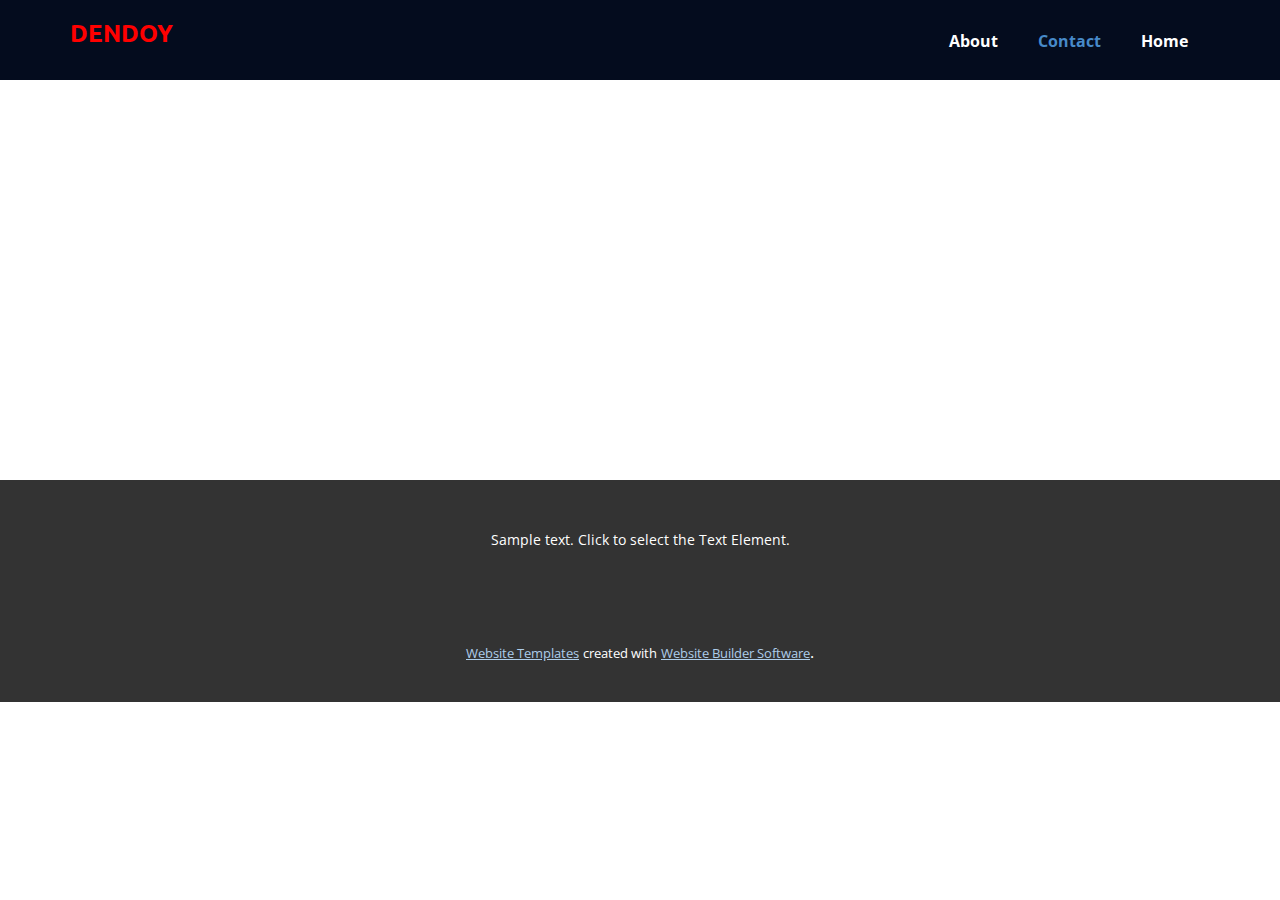
<file: Contact.html>
<!DOCTYPE html>
<html style="font-size: 16px;" lang="en"><head>
    <meta name="viewport" content="width=device-width, initial-scale=1.0">
    <meta charset="utf-8">
    <meta name="keywords" content="DENDOY">
    <meta name="description" content="">
    <title>Contact</title>
    <link rel="stylesheet" href="nicepage.css" media="screen">
<link rel="stylesheet" href="Contact.css" media="screen">
    <script class="u-script" type="text/javascript" src="jquery-1.9.1.min.js" defer=""></script>
    <script class="u-script" type="text/javascript" src="nicepage.js" defer=""></script>
    <meta name="generator" content="Nicepage 6.6.5, nicepage.com">
    <link id="u-theme-google-font" rel="stylesheet" href="https://fonts.googleapis.com/css?family=Roboto:100,100i,300,300i,400,400i,500,500i,700,700i,900,900i|Open+Sans:300,300i,400,400i,500,500i,600,600i,700,700i,800,800i">
    <link id="u-page-google-font" rel="stylesheet" href="https://fonts.googleapis.com/css?family=Ubuntu:300,300i,400,400i,500,500i,700,700i">
    
    
    
    <script type="application/ld+json">{
		"@context": "http://schema.org",
		"@type": "Organization",
		"name": "WebSite6220020"
}</script>
    <meta name="theme-color" content="#478ac9">
    <meta property="og:title" content="Contact">
    <meta property="og:type" content="website">
  <meta data-intl-tel-input-cdn-path="intlTelInput/"></head>
  <body data-path-to-root="./" data-include-products="false" class="u-body u-xl-mode" data-lang="en"><header class="u-clearfix u-custom-color-1 u-header u-header" id="sec-a1f1"><div class="u-clearfix u-sheet u-sheet-1">
        <h2 class="u-custom-font u-font-ubuntu u-text u-text-custom-color-6 u-text-default u-text-1">DENDOY</h2>
        <nav class="u-menu u-menu-one-level u-offcanvas u-menu-1">
          <div class="menu-collapse" style="font-size: 1rem; letter-spacing: 0px; font-weight: 700;">
            <a class="u-button-style u-custom-border u-custom-border-color u-custom-borders u-custom-left-right-menu-spacing u-custom-padding-bottom u-custom-text-color u-custom-top-bottom-menu-spacing u-nav-link u-text-active-palette-1-base u-text-hover-palette-2-base" href="#">
              <svg class="u-svg-link" viewBox="0 0 24 24"><use xlink:href="#menu-hamburger"></use></svg>
              <svg class="u-svg-content" version="1.1" id="menu-hamburger" viewBox="0 0 16 16" x="0px" y="0px" xmlns:xlink="http://www.w3.org/1999/xlink" xmlns="http://www.w3.org/2000/svg"><g><rect y="1" width="16" height="2"></rect><rect y="7" width="16" height="2"></rect><rect y="13" width="16" height="2"></rect>
</g></svg>
            </a>
          </div>
          <div class="u-custom-menu u-nav-container">
            <ul class="u-nav u-spacing-20 u-unstyled u-nav-1"><li class="u-nav-item"><a class="u-button-style u-nav-link u-text-active-palette-1-base u-text-hover-palette-2-base" href="About.html" style="padding: 10px;">About</a>
</li><li class="u-nav-item"><a class="u-button-style u-nav-link u-text-active-palette-1-base u-text-hover-palette-2-base" href="Contact.html" style="padding: 10px;">Contact</a>
</li><li class="u-nav-item"><a class="u-button-style u-nav-link u-text-active-palette-1-base u-text-hover-palette-2-base" style="padding: 10px;">Home</a>
</li></ul>
          </div>
          <div class="u-custom-menu u-nav-container-collapse">
            <div class="u-black u-container-style u-inner-container-layout u-opacity u-opacity-95 u-sidenav">
              <div class="u-inner-container-layout u-sidenav-overflow">
                <div class="u-menu-close"></div>
                <ul class="u-align-center u-nav u-popupmenu-items u-unstyled u-nav-2"><li class="u-nav-item"><a class="u-button-style u-nav-link" href="About.html">About</a>
</li><li class="u-nav-item"><a class="u-button-style u-nav-link" href="Contact.html">Contact</a>
</li><li class="u-nav-item"><a class="u-button-style u-nav-link">Home</a>
</li></ul>
              </div>
            </div>
            <div class="u-black u-menu-overlay u-opacity u-opacity-70"></div>
          </div>
        </nav>
      </div></header>
    <section class="u-clearfix u-section-1" id="sec-9224">
      <div class="u-clearfix u-sheet u-sheet-1"></div>
    </section>
    
    
    
    <footer class="u-align-center u-clearfix u-footer u-grey-80 u-footer" id="sec-3993"><div class="u-clearfix u-sheet u-sheet-1">
        <p class="u-small-text u-text u-text-variant u-text-1">Sample text. Click to select the Text Element.</p>
      </div></footer>
    <section class="u-backlink u-clearfix u-grey-80">
      <a class="u-link" href="https://nicepage.com/website-templates" target="_blank">
        <span>Website Templates</span>
      </a>
      <p class="u-text">
        <span>created with</span>
      </p>
      <a class="u-link" href="" target="_blank">
        <span>Website Builder Software</span>
      </a>. 
    </section>
  
</body></html>
</file>
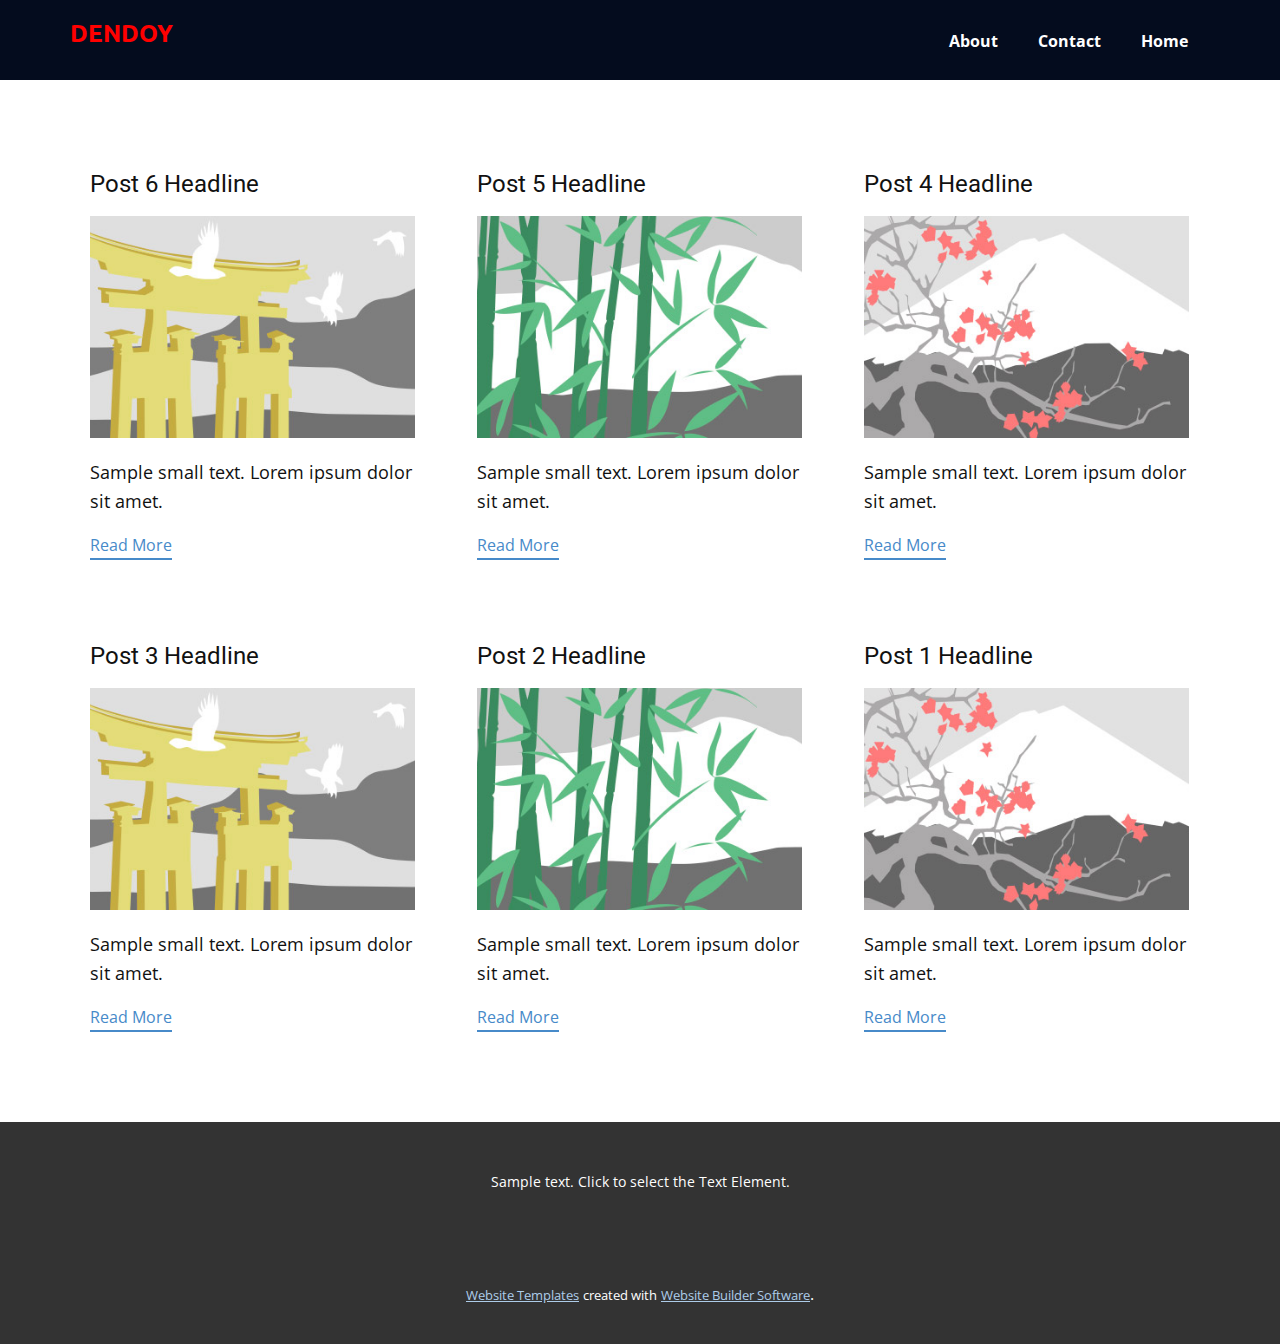
<file: blog/blog.html>
<!DOCTYPE html>
<html style="font-size: 16px;" lang="en"><head>
    <meta name="viewport" content="width=device-width, initial-scale=1.0">
    <meta charset="utf-8">
    <meta name="keywords" content="DENDOY">
    <meta name="description" content="">
    <title>Blog</title>
    <link rel="stylesheet" href="../nicepage.css" media="screen">
<link rel="stylesheet" href="../Blog-Template.css" media="screen">
    <script class="u-script" type="text/javascript" src="../jquery-1.9.1.min.js" defer=""></script>
    <script class="u-script" type="text/javascript" src="../nicepage.js" defer=""></script>
    <meta name="generator" content="Nicepage 6.6.5, nicepage.com">
    <link id="u-theme-google-font" rel="stylesheet" href="https://fonts.googleapis.com/css?family=Roboto:100,100i,300,300i,400,400i,500,500i,700,700i,900,900i|Open+Sans:300,300i,400,400i,500,500i,600,600i,700,700i,800,800i">
    <link id="u-page-google-font" rel="stylesheet" href="https://fonts.googleapis.com/css?family=Ubuntu:300,300i,400,400i,500,500i,700,700i">
    
    
    
    <script type="application/ld+json">{
		"@context": "http://schema.org",
		"@type": "Organization",
		"name": "WebSite6220020"
}</script>
    <meta name="theme-color" content="#478ac9">
  <meta data-intl-tel-input-cdn-path="intlTelInput/"></head>
  <body data-path-to-root="./" data-include-products="false" class="u-body u-xl-mode" data-lang="en"><header class="u-clearfix u-custom-color-1 u-header u-header" id="sec-a1f1"><div class="u-clearfix u-sheet u-sheet-1">
        <h2 class="u-custom-font u-font-ubuntu u-text u-text-custom-color-6 u-text-default u-text-1">DENDOY</h2>
        <nav class="u-menu u-menu-one-level u-offcanvas u-menu-1">
          <div class="menu-collapse" style="font-size: 1rem; letter-spacing: 0px; font-weight: 700;">
            <a class="u-button-style u-custom-border u-custom-border-color u-custom-borders u-custom-left-right-menu-spacing u-custom-padding-bottom u-custom-text-color u-custom-top-bottom-menu-spacing u-nav-link u-text-active-palette-1-base u-text-hover-palette-2-base" href="#">
              <svg class="u-svg-link" viewBox="0 0 24 24"><use xlink:href="#menu-hamburger"></use></svg>
              <svg class="u-svg-content" version="1.1" id="menu-hamburger" viewBox="0 0 16 16" x="0px" y="0px" xmlns:xlink="http://www.w3.org/1999/xlink" xmlns="http://www.w3.org/2000/svg"><g><rect y="1" width="16" height="2"></rect><rect y="7" width="16" height="2"></rect><rect y="13" width="16" height="2"></rect>
</g></svg>
            </a>
          </div>
          <div class="u-custom-menu u-nav-container">
            <ul class="u-nav u-spacing-20 u-unstyled u-nav-1"><li class="u-nav-item"><a class="u-button-style u-nav-link u-text-active-palette-1-base u-text-hover-palette-2-base" href="../About.html" style="padding: 10px;">About</a>
</li><li class="u-nav-item"><a class="u-button-style u-nav-link u-text-active-palette-1-base u-text-hover-palette-2-base" href="../Contact.html" style="padding: 10px;">Contact</a>
</li><li class="u-nav-item"><a class="u-button-style u-nav-link u-text-active-palette-1-base u-text-hover-palette-2-base" style="padding: 10px;">Home</a>
</li></ul>
          </div>
          <div class="u-custom-menu u-nav-container-collapse">
            <div class="u-black u-container-style u-inner-container-layout u-opacity u-opacity-95 u-sidenav">
              <div class="u-inner-container-layout u-sidenav-overflow">
                <div class="u-menu-close"></div>
                <ul class="u-align-center u-nav u-popupmenu-items u-unstyled u-nav-2"><li class="u-nav-item"><a class="u-button-style u-nav-link" href="../About.html">About</a>
</li><li class="u-nav-item"><a class="u-button-style u-nav-link" href="../Contact.html">Contact</a>
</li><li class="u-nav-item"><a class="u-button-style u-nav-link">Home</a>
</li></ul>
              </div>
            </div>
            <div class="u-black u-menu-overlay u-opacity u-opacity-70"></div>
          </div>
        </nav>
      </div></header>
    <section class="u-clearfix u-section-1" id="sec-5335">
      <div class="u-clearfix u-sheet u-valign-middle u-sheet-1"><!--blog--><!--blog_options_json--><!--{"type":"Recent","source":"","tags":"","count":""}--><!--/blog_options_json-->
        <div class="u-blog u-expanded-width u-repeater u-repeater-1"><!--blog_post-->
          <div class="u-blog-post u-container-style u-repeater-item u-white u-repeater-item-1">
            <div class="u-container-layout u-similar-container u-valign-top u-container-layout-1"><!--blog_post_header-->
              <h4 class="u-blog-control u-text u-text-1">
                <a class="u-post-header-link" href="../blog/post-5.html">Post 6 Headline</a>
              </h4><!--/blog_post_header--><!--blog_post_image-->
              <a class="u-post-header-link" href="../blog/post-5.html"><img alt="" class="u-blog-control u-expanded-width u-image u-image-default u-image-1" src="../images/8ad73f3c.jpeg"></a><!--/blog_post_image--><!--blog_post_content-->
              <div class="u-blog-control u-post-content u-text u-text-2 fr-view">Sample small text. Lorem ipsum dolor sit amet.</div><!--/blog_post_content--><!--blog_post_readmore-->
              <a href="../blog/post-5.html" class="u-blog-control u-border-2 u-border-palette-1-base u-btn u-btn-rectangle u-button-style u-none u-btn-1"><!--blog_post_readmore_content--><!--options_json--><!--{"content":"","defaultValue":"Read More"}--><!--/options_json-->Read More<!--/blog_post_readmore_content--></a><!--/blog_post_readmore-->
            </div>
          </div><div class="u-blog-post u-container-style u-repeater-item u-video-cover u-white">
            <div class="u-container-layout u-similar-container u-valign-top u-container-layout-2"><!--blog_post_header-->
              <h4 class="u-blog-control u-text u-text-3">
                <a class="u-post-header-link" href="../blog/post-4.html">Post 5 Headline</a>
              </h4><!--/blog_post_header--><!--blog_post_image-->
              <a class="u-post-header-link" href="../blog/post-4.html"><img alt="" class="u-blog-control u-expanded-width u-image u-image-default u-image-2" src="../images/68f64b9d.jpeg"></a><!--/blog_post_image--><!--blog_post_content-->
              <div class="u-blog-control u-post-content u-text u-text-4 fr-view">Sample small text. Lorem ipsum dolor sit amet.</div><!--/blog_post_content--><!--blog_post_readmore-->
              <a href="../blog/post-4.html" class="u-blog-control u-border-2 u-border-palette-1-base u-btn u-btn-rectangle u-button-style u-none u-btn-2"><!--blog_post_readmore_content--><!--options_json--><!--{"content":"","defaultValue":"Read More"}--><!--/options_json-->Read More<!--/blog_post_readmore_content--></a><!--/blog_post_readmore-->
            </div>
          </div><div class="u-blog-post u-container-style u-repeater-item u-video-cover u-white">
            <div class="u-container-layout u-similar-container u-valign-top u-container-layout-3"><!--blog_post_header-->
              <h4 class="u-blog-control u-text u-text-5">
                <a class="u-post-header-link" href="../blog/post-3.html">Post 4 Headline</a>
              </h4><!--/blog_post_header--><!--blog_post_image-->
              <a class="u-post-header-link" href="../blog/post-3.html"><img alt="" class="u-blog-control u-expanded-width u-image u-image-default u-image-3" src="../images/0fd3416c.jpeg"></a><!--/blog_post_image--><!--blog_post_content-->
              <div class="u-blog-control u-post-content u-text u-text-6 fr-view">Sample small text. Lorem ipsum dolor sit amet.</div><!--/blog_post_content--><!--blog_post_readmore-->
              <a href="../blog/post-3.html" class="u-blog-control u-border-2 u-border-palette-1-base u-btn u-btn-rectangle u-button-style u-none u-btn-3"><!--blog_post_readmore_content--><!--options_json--><!--{"content":"","defaultValue":"Read More"}--><!--/options_json-->Read More<!--/blog_post_readmore_content--></a><!--/blog_post_readmore-->
            </div>
          </div><div class="u-blog-post u-container-style u-repeater-item u-white u-repeater-item-1">
            <div class="u-container-layout u-similar-container u-valign-top u-container-layout-1"><!--blog_post_header-->
              <h4 class="u-blog-control u-text u-text-1">
                <a class="u-post-header-link" href="../blog/post-2.html">Post 3 Headline</a>
              </h4><!--/blog_post_header--><!--blog_post_image-->
              <a class="u-post-header-link" href="../blog/post-2.html"><img alt="" class="u-blog-control u-expanded-width u-image u-image-default u-image-1" src="../images/8ad73f3c.jpeg"></a><!--/blog_post_image--><!--blog_post_content-->
              <div class="u-blog-control u-post-content u-text u-text-2 fr-view">Sample small text. Lorem ipsum dolor sit amet.</div><!--/blog_post_content--><!--blog_post_readmore-->
              <a href="../blog/post-2.html" class="u-blog-control u-border-2 u-border-palette-1-base u-btn u-btn-rectangle u-button-style u-none u-btn-1"><!--blog_post_readmore_content--><!--options_json--><!--{"content":"","defaultValue":"Read More"}--><!--/options_json-->Read More<!--/blog_post_readmore_content--></a><!--/blog_post_readmore-->
            </div>
          </div><div class="u-blog-post u-container-style u-repeater-item u-video-cover u-white">
            <div class="u-container-layout u-similar-container u-valign-top u-container-layout-2"><!--blog_post_header-->
              <h4 class="u-blog-control u-text u-text-3">
                <a class="u-post-header-link" href="../blog/post-1.html">Post 2 Headline</a>
              </h4><!--/blog_post_header--><!--blog_post_image-->
              <a class="u-post-header-link" href="../blog/post-1.html"><img alt="" class="u-blog-control u-expanded-width u-image u-image-default u-image-2" src="../images/68f64b9d.jpeg"></a><!--/blog_post_image--><!--blog_post_content-->
              <div class="u-blog-control u-post-content u-text u-text-4 fr-view">Sample small text. Lorem ipsum dolor sit amet.</div><!--/blog_post_content--><!--blog_post_readmore-->
              <a href="../blog/post-1.html" class="u-blog-control u-border-2 u-border-palette-1-base u-btn u-btn-rectangle u-button-style u-none u-btn-2"><!--blog_post_readmore_content--><!--options_json--><!--{"content":"","defaultValue":"Read More"}--><!--/options_json-->Read More<!--/blog_post_readmore_content--></a><!--/blog_post_readmore-->
            </div>
          </div><div class="u-blog-post u-container-style u-repeater-item u-video-cover u-white">
            <div class="u-container-layout u-similar-container u-valign-top u-container-layout-3"><!--blog_post_header-->
              <h4 class="u-blog-control u-text u-text-5">
                <a class="u-post-header-link" href="../blog/post.html">Post 1 Headline</a>
              </h4><!--/blog_post_header--><!--blog_post_image-->
              <a class="u-post-header-link" href="../blog/post.html"><img alt="" class="u-blog-control u-expanded-width u-image u-image-default u-image-3" src="../images/0fd3416c.jpeg"></a><!--/blog_post_image--><!--blog_post_content-->
              <div class="u-blog-control u-post-content u-text u-text-6 fr-view">Sample small text. Lorem ipsum dolor sit amet.</div><!--/blog_post_content--><!--blog_post_readmore-->
              <a href="../blog/post.html" class="u-blog-control u-border-2 u-border-palette-1-base u-btn u-btn-rectangle u-button-style u-none u-btn-3"><!--blog_post_readmore_content--><!--options_json--><!--{"content":"","defaultValue":"Read More"}--><!--/options_json-->Read More<!--/blog_post_readmore_content--></a><!--/blog_post_readmore-->
            </div>
          </div><!--/blog_post--><!--blog_post-->
          <!--/blog_post--><!--blog_post-->
          <!--/blog_post-->
        </div><!--/blog-->
      </div>
    </section>
    
    
    
    <footer class="u-align-center u-clearfix u-footer u-grey-80 u-footer" id="sec-3993"><div class="u-clearfix u-sheet u-sheet-1">
        <p class="u-small-text u-text u-text-variant u-text-1">Sample text. Click to select the Text Element.</p>
      </div></footer>
    <section class="u-backlink u-clearfix u-grey-80">
      <a class="u-link" href="https://nicepage.com/website-templates" target="_blank">
        <span>Website Templates</span>
      </a>
      <p class="u-text">
        <span>created with</span>
      </p>
      <a class="u-link" href="" target="_blank">
        <span>Website Builder Software</span>
      </a>. 
    </section>
  
</body></html>
</file>
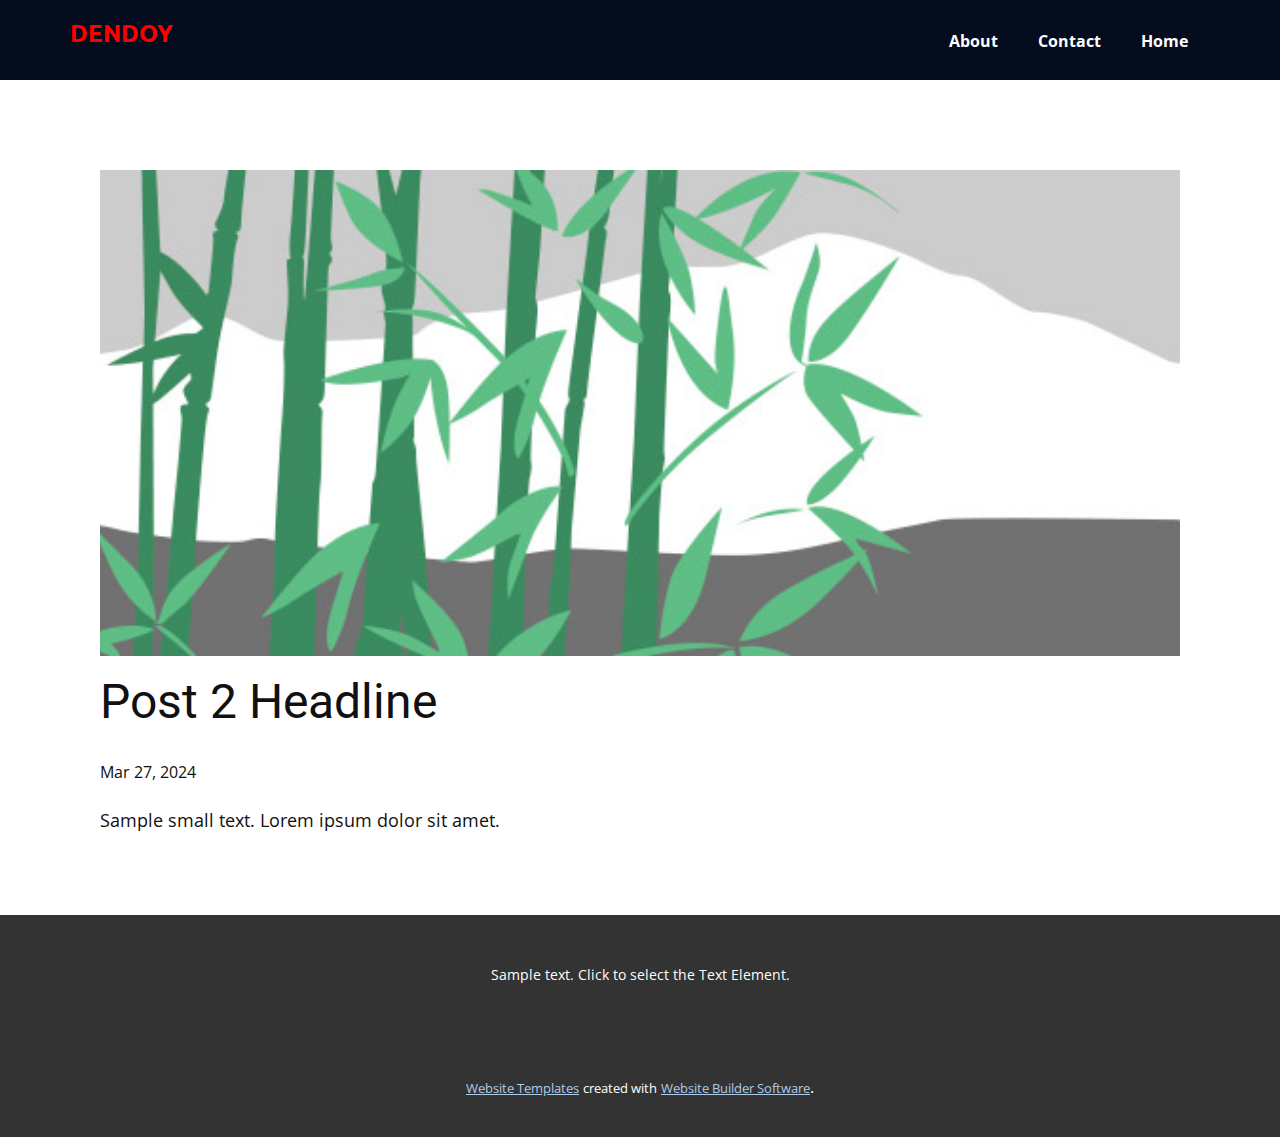
<file: blog/post-1.html>
<!DOCTYPE html>
<html style="font-size: 16px;" lang="en"><head>
    <meta name="viewport" content="width=device-width, initial-scale=1.0">
    <meta charset="utf-8">
    <meta name="keywords" content="Post 1 Headline">
    <meta name="description" content="">
    <title>Post 2 Headline</title>
    <link rel="stylesheet" href="../nicepage.css" media="screen">
<link rel="stylesheet" href="../Post-Template.css" media="screen">
    <script class="u-script" type="text/javascript" src="../jquery-1.9.1.min.js" defer=""></script>
    <script class="u-script" type="text/javascript" src="../nicepage.js" defer=""></script>
    <meta name="generator" content="Nicepage 6.6.5, nicepage.com">
    <link id="u-theme-google-font" rel="stylesheet" href="https://fonts.googleapis.com/css?family=Roboto:100,100i,300,300i,400,400i,500,500i,700,700i,900,900i|Open+Sans:300,300i,400,400i,500,500i,600,600i,700,700i,800,800i">
    <link id="u-page-google-font" rel="stylesheet" href="https://fonts.googleapis.com/css?family=Ubuntu:300,300i,400,400i,500,500i,700,700i">
    
    
    
    <script type="application/ld+json">{
		"@context": "http://schema.org",
		"@type": "Organization",
		"name": "WebSite6220020"
}</script>
    <meta name="theme-color" content="#478ac9">
  <meta data-intl-tel-input-cdn-path="intlTelInput/"></head>
  <body data-path-to-root="./" data-include-products="false" class="u-body u-xl-mode" data-lang="en"><header class="u-clearfix u-custom-color-1 u-header u-header" id="sec-a1f1"><div class="u-clearfix u-sheet u-sheet-1">
        <h2 class="u-custom-font u-font-ubuntu u-text u-text-custom-color-6 u-text-default u-text-1">DENDOY</h2>
        <nav class="u-menu u-menu-one-level u-offcanvas u-menu-1">
          <div class="menu-collapse" style="font-size: 1rem; letter-spacing: 0px; font-weight: 700;">
            <a class="u-button-style u-custom-border u-custom-border-color u-custom-borders u-custom-left-right-menu-spacing u-custom-padding-bottom u-custom-text-color u-custom-top-bottom-menu-spacing u-nav-link u-text-active-palette-1-base u-text-hover-palette-2-base" href="#">
              <svg class="u-svg-link" viewBox="0 0 24 24"><use xlink:href="#menu-hamburger"></use></svg>
              <svg class="u-svg-content" version="1.1" id="menu-hamburger" viewBox="0 0 16 16" x="0px" y="0px" xmlns:xlink="http://www.w3.org/1999/xlink" xmlns="http://www.w3.org/2000/svg"><g><rect y="1" width="16" height="2"></rect><rect y="7" width="16" height="2"></rect><rect y="13" width="16" height="2"></rect>
</g></svg>
            </a>
          </div>
          <div class="u-custom-menu u-nav-container">
            <ul class="u-nav u-spacing-20 u-unstyled u-nav-1"><li class="u-nav-item"><a class="u-button-style u-nav-link u-text-active-palette-1-base u-text-hover-palette-2-base" href="../About.html" style="padding: 10px;">About</a>
</li><li class="u-nav-item"><a class="u-button-style u-nav-link u-text-active-palette-1-base u-text-hover-palette-2-base" href="../Contact.html" style="padding: 10px;">Contact</a>
</li><li class="u-nav-item"><a class="u-button-style u-nav-link u-text-active-palette-1-base u-text-hover-palette-2-base" style="padding: 10px;">Home</a>
</li></ul>
          </div>
          <div class="u-custom-menu u-nav-container-collapse">
            <div class="u-black u-container-style u-inner-container-layout u-opacity u-opacity-95 u-sidenav">
              <div class="u-inner-container-layout u-sidenav-overflow">
                <div class="u-menu-close"></div>
                <ul class="u-align-center u-nav u-popupmenu-items u-unstyled u-nav-2"><li class="u-nav-item"><a class="u-button-style u-nav-link" href="../About.html">About</a>
</li><li class="u-nav-item"><a class="u-button-style u-nav-link" href="../Contact.html">Contact</a>
</li><li class="u-nav-item"><a class="u-button-style u-nav-link">Home</a>
</li></ul>
              </div>
            </div>
            <div class="u-black u-menu-overlay u-opacity u-opacity-70"></div>
          </div>
        </nav>
      </div></header>
    <section class="u-align-center u-clearfix u-section-1" id="sec-c3eb">
      <div class="u-clearfix u-sheet u-valign-middle-md u-valign-middle-sm u-valign-middle-xs u-sheet-1"><!--post_details--><!--post_details_options_json--><!--{"source":""}--><!--/post_details_options_json--><!--blog_post-->
        <div class="u-container-style u-expanded-width u-post-details u-post-details-1">
          <div class="u-container-layout u-valign-middle u-container-layout-1"><!--blog_post_image-->
            <img alt="" class="u-blog-control u-expanded-width u-image u-image-default u-image-1" src="../images/68f64b9d.jpeg"><!--/blog_post_image--><!--blog_post_header-->
            <h2 class="u-blog-control u-text u-text-1">Post 2 Headline</h2><!--/blog_post_header--><!--blog_post_metadata-->
            <div class="u-blog-control u-metadata u-metadata-1"><!--blog_post_metadata_date-->
              <span class="u-meta-date u-meta-icon">Mar 27, 2024</span><!--/blog_post_metadata_date--><!--blog_post_metadata_category-->
              <!--/blog_post_metadata_category--><!--blog_post_metadata_comments-->
              <!--/blog_post_metadata_comments-->
            </div><!--/blog_post_metadata--><!--blog_post_content-->
            <div class="u-align-justify u-blog-control u-post-content u-text u-text-2 fr-view">
  Sample small text. Lorem ipsum dolor sit amet.
  </div><!--/blog_post_content-->
          </div>
        </div><!--/blog_post--><!--/post_details-->
      </div>
    </section>
    
    
    
    <footer class="u-align-center u-clearfix u-footer u-grey-80 u-footer" id="sec-3993"><div class="u-clearfix u-sheet u-sheet-1">
        <p class="u-small-text u-text u-text-variant u-text-1">Sample text. Click to select the Text Element.</p>
      </div></footer>
    <section class="u-backlink u-clearfix u-grey-80">
      <a class="u-link" href="https://nicepage.com/website-templates" target="_blank">
        <span>Website Templates</span>
      </a>
      <p class="u-text">
        <span>created with</span>
      </p>
      <a class="u-link" href="" target="_blank">
        <span>Website Builder Software</span>
      </a>. 
    </section>
  
</body></html>
</file>
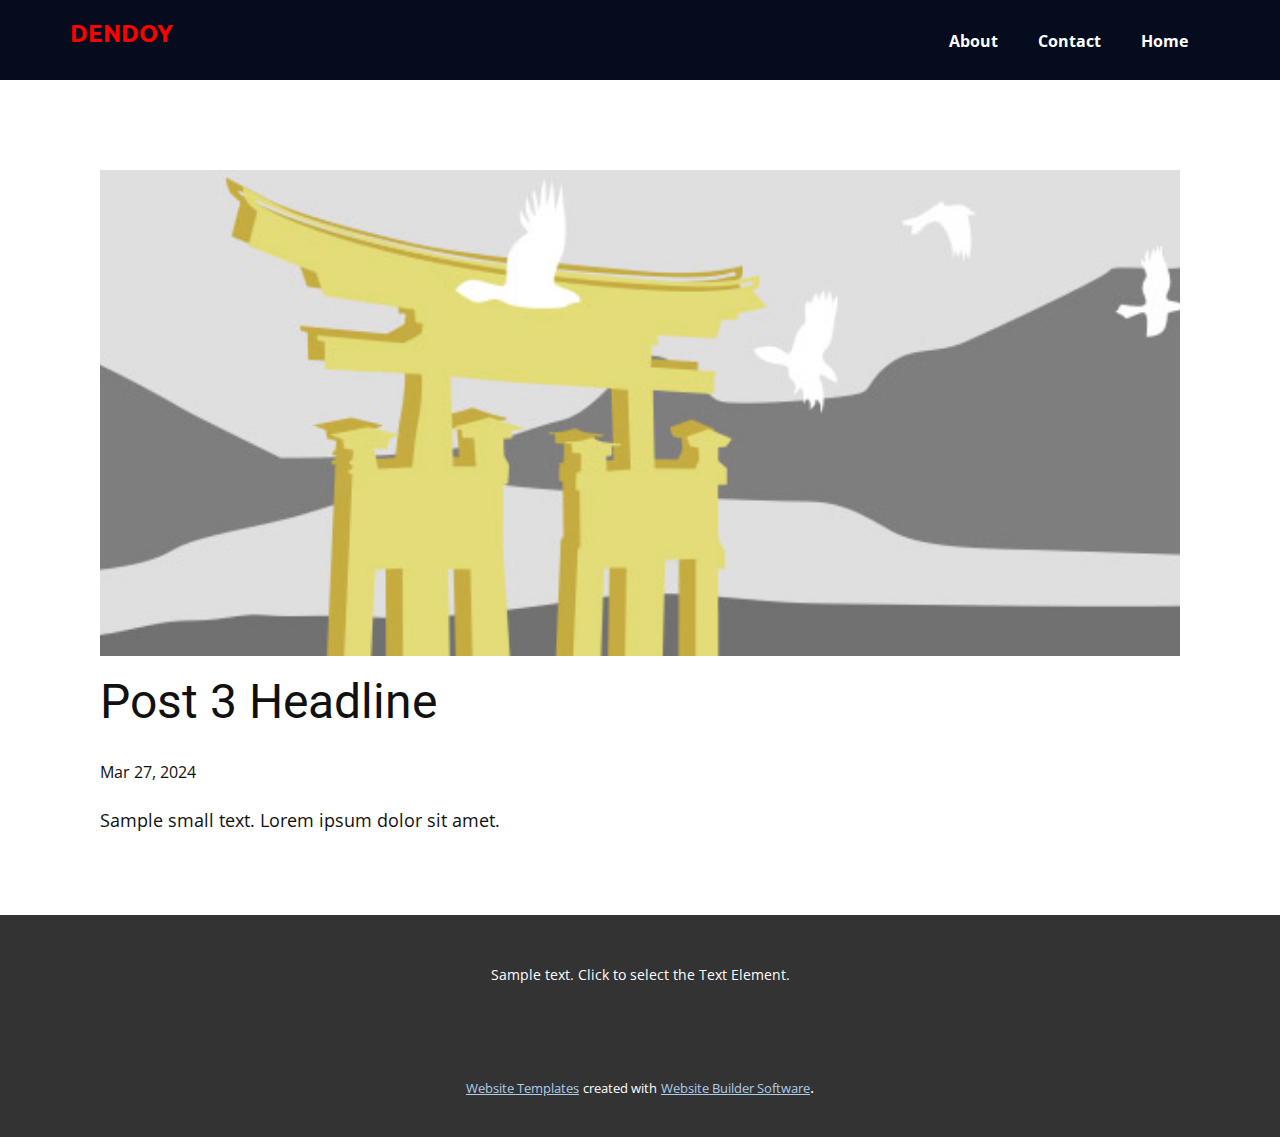
<file: blog/post-2.html>
<!DOCTYPE html>
<html style="font-size: 16px;" lang="en"><head>
    <meta name="viewport" content="width=device-width, initial-scale=1.0">
    <meta charset="utf-8">
    <meta name="keywords" content="Post 1 Headline">
    <meta name="description" content="">
    <title>Post 3 Headline</title>
    <link rel="stylesheet" href="../nicepage.css" media="screen">
<link rel="stylesheet" href="../Post-Template.css" media="screen">
    <script class="u-script" type="text/javascript" src="../jquery-1.9.1.min.js" defer=""></script>
    <script class="u-script" type="text/javascript" src="../nicepage.js" defer=""></script>
    <meta name="generator" content="Nicepage 6.6.5, nicepage.com">
    <link id="u-theme-google-font" rel="stylesheet" href="https://fonts.googleapis.com/css?family=Roboto:100,100i,300,300i,400,400i,500,500i,700,700i,900,900i|Open+Sans:300,300i,400,400i,500,500i,600,600i,700,700i,800,800i">
    <link id="u-page-google-font" rel="stylesheet" href="https://fonts.googleapis.com/css?family=Ubuntu:300,300i,400,400i,500,500i,700,700i">
    
    
    
    <script type="application/ld+json">{
		"@context": "http://schema.org",
		"@type": "Organization",
		"name": "WebSite6220020"
}</script>
    <meta name="theme-color" content="#478ac9">
  <meta data-intl-tel-input-cdn-path="intlTelInput/"></head>
  <body data-path-to-root="./" data-include-products="false" class="u-body u-xl-mode" data-lang="en"><header class="u-clearfix u-custom-color-1 u-header u-header" id="sec-a1f1"><div class="u-clearfix u-sheet u-sheet-1">
        <h2 class="u-custom-font u-font-ubuntu u-text u-text-custom-color-6 u-text-default u-text-1">DENDOY</h2>
        <nav class="u-menu u-menu-one-level u-offcanvas u-menu-1">
          <div class="menu-collapse" style="font-size: 1rem; letter-spacing: 0px; font-weight: 700;">
            <a class="u-button-style u-custom-border u-custom-border-color u-custom-borders u-custom-left-right-menu-spacing u-custom-padding-bottom u-custom-text-color u-custom-top-bottom-menu-spacing u-nav-link u-text-active-palette-1-base u-text-hover-palette-2-base" href="#">
              <svg class="u-svg-link" viewBox="0 0 24 24"><use xlink:href="#menu-hamburger"></use></svg>
              <svg class="u-svg-content" version="1.1" id="menu-hamburger" viewBox="0 0 16 16" x="0px" y="0px" xmlns:xlink="http://www.w3.org/1999/xlink" xmlns="http://www.w3.org/2000/svg"><g><rect y="1" width="16" height="2"></rect><rect y="7" width="16" height="2"></rect><rect y="13" width="16" height="2"></rect>
</g></svg>
            </a>
          </div>
          <div class="u-custom-menu u-nav-container">
            <ul class="u-nav u-spacing-20 u-unstyled u-nav-1"><li class="u-nav-item"><a class="u-button-style u-nav-link u-text-active-palette-1-base u-text-hover-palette-2-base" href="../About.html" style="padding: 10px;">About</a>
</li><li class="u-nav-item"><a class="u-button-style u-nav-link u-text-active-palette-1-base u-text-hover-palette-2-base" href="../Contact.html" style="padding: 10px;">Contact</a>
</li><li class="u-nav-item"><a class="u-button-style u-nav-link u-text-active-palette-1-base u-text-hover-palette-2-base" style="padding: 10px;">Home</a>
</li></ul>
          </div>
          <div class="u-custom-menu u-nav-container-collapse">
            <div class="u-black u-container-style u-inner-container-layout u-opacity u-opacity-95 u-sidenav">
              <div class="u-inner-container-layout u-sidenav-overflow">
                <div class="u-menu-close"></div>
                <ul class="u-align-center u-nav u-popupmenu-items u-unstyled u-nav-2"><li class="u-nav-item"><a class="u-button-style u-nav-link" href="../About.html">About</a>
</li><li class="u-nav-item"><a class="u-button-style u-nav-link" href="../Contact.html">Contact</a>
</li><li class="u-nav-item"><a class="u-button-style u-nav-link">Home</a>
</li></ul>
              </div>
            </div>
            <div class="u-black u-menu-overlay u-opacity u-opacity-70"></div>
          </div>
        </nav>
      </div></header>
    <section class="u-align-center u-clearfix u-section-1" id="sec-c3eb">
      <div class="u-clearfix u-sheet u-valign-middle-md u-valign-middle-sm u-valign-middle-xs u-sheet-1"><!--post_details--><!--post_details_options_json--><!--{"source":""}--><!--/post_details_options_json--><!--blog_post-->
        <div class="u-container-style u-expanded-width u-post-details u-post-details-1">
          <div class="u-container-layout u-valign-middle u-container-layout-1"><!--blog_post_image-->
            <img alt="" class="u-blog-control u-expanded-width u-image u-image-default u-image-1" src="../images/8ad73f3c.jpeg"><!--/blog_post_image--><!--blog_post_header-->
            <h2 class="u-blog-control u-text u-text-1">Post 3 Headline</h2><!--/blog_post_header--><!--blog_post_metadata-->
            <div class="u-blog-control u-metadata u-metadata-1"><!--blog_post_metadata_date-->
              <span class="u-meta-date u-meta-icon">Mar 27, 2024</span><!--/blog_post_metadata_date--><!--blog_post_metadata_category-->
              <!--/blog_post_metadata_category--><!--blog_post_metadata_comments-->
              <!--/blog_post_metadata_comments-->
            </div><!--/blog_post_metadata--><!--blog_post_content-->
            <div class="u-align-justify u-blog-control u-post-content u-text u-text-2 fr-view">
  Sample small text. Lorem ipsum dolor sit amet.
  </div><!--/blog_post_content-->
          </div>
        </div><!--/blog_post--><!--/post_details-->
      </div>
    </section>
    
    
    
    <footer class="u-align-center u-clearfix u-footer u-grey-80 u-footer" id="sec-3993"><div class="u-clearfix u-sheet u-sheet-1">
        <p class="u-small-text u-text u-text-variant u-text-1">Sample text. Click to select the Text Element.</p>
      </div></footer>
    <section class="u-backlink u-clearfix u-grey-80">
      <a class="u-link" href="https://nicepage.com/website-templates" target="_blank">
        <span>Website Templates</span>
      </a>
      <p class="u-text">
        <span>created with</span>
      </p>
      <a class="u-link" href="" target="_blank">
        <span>Website Builder Software</span>
      </a>. 
    </section>
  
</body></html>
</file>
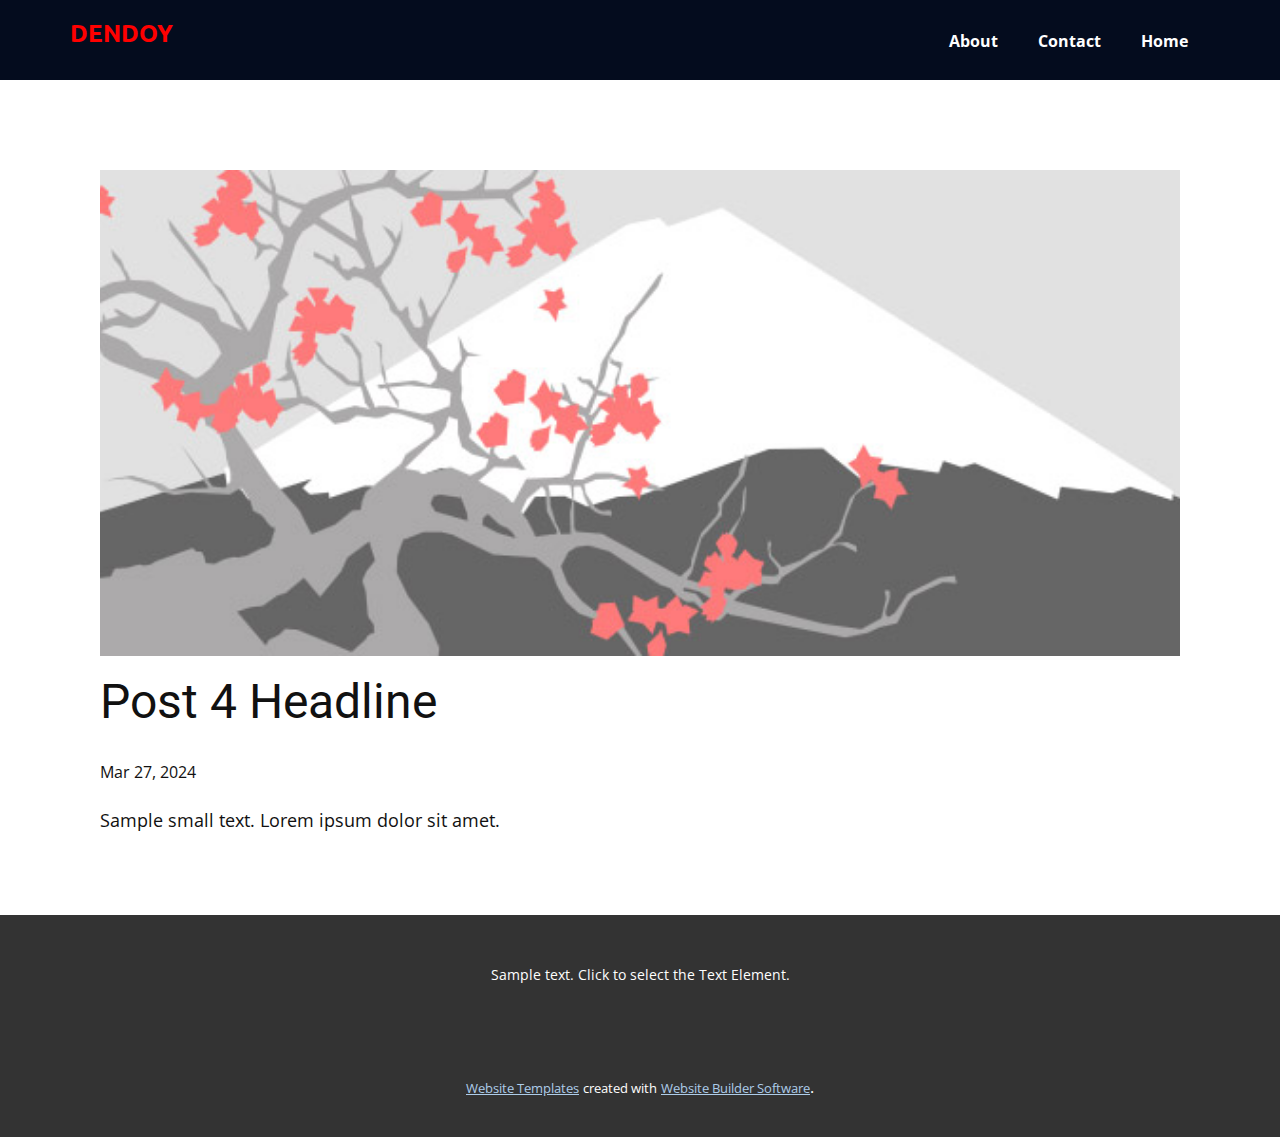
<file: blog/post-3.html>
<!DOCTYPE html>
<html style="font-size: 16px;" lang="en"><head>
    <meta name="viewport" content="width=device-width, initial-scale=1.0">
    <meta charset="utf-8">
    <meta name="keywords" content="Post 1 Headline">
    <meta name="description" content="">
    <title>Post 4 Headline</title>
    <link rel="stylesheet" href="../nicepage.css" media="screen">
<link rel="stylesheet" href="../Post-Template.css" media="screen">
    <script class="u-script" type="text/javascript" src="../jquery-1.9.1.min.js" defer=""></script>
    <script class="u-script" type="text/javascript" src="../nicepage.js" defer=""></script>
    <meta name="generator" content="Nicepage 6.6.5, nicepage.com">
    <link id="u-theme-google-font" rel="stylesheet" href="https://fonts.googleapis.com/css?family=Roboto:100,100i,300,300i,400,400i,500,500i,700,700i,900,900i|Open+Sans:300,300i,400,400i,500,500i,600,600i,700,700i,800,800i">
    <link id="u-page-google-font" rel="stylesheet" href="https://fonts.googleapis.com/css?family=Ubuntu:300,300i,400,400i,500,500i,700,700i">
    
    
    
    <script type="application/ld+json">{
		"@context": "http://schema.org",
		"@type": "Organization",
		"name": "WebSite6220020"
}</script>
    <meta name="theme-color" content="#478ac9">
  <meta data-intl-tel-input-cdn-path="intlTelInput/"></head>
  <body data-path-to-root="./" data-include-products="false" class="u-body u-xl-mode" data-lang="en"><header class="u-clearfix u-custom-color-1 u-header u-header" id="sec-a1f1"><div class="u-clearfix u-sheet u-sheet-1">
        <h2 class="u-custom-font u-font-ubuntu u-text u-text-custom-color-6 u-text-default u-text-1">DENDOY</h2>
        <nav class="u-menu u-menu-one-level u-offcanvas u-menu-1">
          <div class="menu-collapse" style="font-size: 1rem; letter-spacing: 0px; font-weight: 700;">
            <a class="u-button-style u-custom-border u-custom-border-color u-custom-borders u-custom-left-right-menu-spacing u-custom-padding-bottom u-custom-text-color u-custom-top-bottom-menu-spacing u-nav-link u-text-active-palette-1-base u-text-hover-palette-2-base" href="#">
              <svg class="u-svg-link" viewBox="0 0 24 24"><use xlink:href="#menu-hamburger"></use></svg>
              <svg class="u-svg-content" version="1.1" id="menu-hamburger" viewBox="0 0 16 16" x="0px" y="0px" xmlns:xlink="http://www.w3.org/1999/xlink" xmlns="http://www.w3.org/2000/svg"><g><rect y="1" width="16" height="2"></rect><rect y="7" width="16" height="2"></rect><rect y="13" width="16" height="2"></rect>
</g></svg>
            </a>
          </div>
          <div class="u-custom-menu u-nav-container">
            <ul class="u-nav u-spacing-20 u-unstyled u-nav-1"><li class="u-nav-item"><a class="u-button-style u-nav-link u-text-active-palette-1-base u-text-hover-palette-2-base" href="../About.html" style="padding: 10px;">About</a>
</li><li class="u-nav-item"><a class="u-button-style u-nav-link u-text-active-palette-1-base u-text-hover-palette-2-base" href="../Contact.html" style="padding: 10px;">Contact</a>
</li><li class="u-nav-item"><a class="u-button-style u-nav-link u-text-active-palette-1-base u-text-hover-palette-2-base" style="padding: 10px;">Home</a>
</li></ul>
          </div>
          <div class="u-custom-menu u-nav-container-collapse">
            <div class="u-black u-container-style u-inner-container-layout u-opacity u-opacity-95 u-sidenav">
              <div class="u-inner-container-layout u-sidenav-overflow">
                <div class="u-menu-close"></div>
                <ul class="u-align-center u-nav u-popupmenu-items u-unstyled u-nav-2"><li class="u-nav-item"><a class="u-button-style u-nav-link" href="../About.html">About</a>
</li><li class="u-nav-item"><a class="u-button-style u-nav-link" href="../Contact.html">Contact</a>
</li><li class="u-nav-item"><a class="u-button-style u-nav-link">Home</a>
</li></ul>
              </div>
            </div>
            <div class="u-black u-menu-overlay u-opacity u-opacity-70"></div>
          </div>
        </nav>
      </div></header>
    <section class="u-align-center u-clearfix u-section-1" id="sec-c3eb">
      <div class="u-clearfix u-sheet u-valign-middle-md u-valign-middle-sm u-valign-middle-xs u-sheet-1"><!--post_details--><!--post_details_options_json--><!--{"source":""}--><!--/post_details_options_json--><!--blog_post-->
        <div class="u-container-style u-expanded-width u-post-details u-post-details-1">
          <div class="u-container-layout u-valign-middle u-container-layout-1"><!--blog_post_image-->
            <img alt="" class="u-blog-control u-expanded-width u-image u-image-default u-image-1" src="../images/0fd3416c.jpeg"><!--/blog_post_image--><!--blog_post_header-->
            <h2 class="u-blog-control u-text u-text-1">Post 4 Headline</h2><!--/blog_post_header--><!--blog_post_metadata-->
            <div class="u-blog-control u-metadata u-metadata-1"><!--blog_post_metadata_date-->
              <span class="u-meta-date u-meta-icon">Mar 27, 2024</span><!--/blog_post_metadata_date--><!--blog_post_metadata_category-->
              <!--/blog_post_metadata_category--><!--blog_post_metadata_comments-->
              <!--/blog_post_metadata_comments-->
            </div><!--/blog_post_metadata--><!--blog_post_content-->
            <div class="u-align-justify u-blog-control u-post-content u-text u-text-2 fr-view">
  Sample small text. Lorem ipsum dolor sit amet.
  </div><!--/blog_post_content-->
          </div>
        </div><!--/blog_post--><!--/post_details-->
      </div>
    </section>
    
    
    
    <footer class="u-align-center u-clearfix u-footer u-grey-80 u-footer" id="sec-3993"><div class="u-clearfix u-sheet u-sheet-1">
        <p class="u-small-text u-text u-text-variant u-text-1">Sample text. Click to select the Text Element.</p>
      </div></footer>
    <section class="u-backlink u-clearfix u-grey-80">
      <a class="u-link" href="https://nicepage.com/website-templates" target="_blank">
        <span>Website Templates</span>
      </a>
      <p class="u-text">
        <span>created with</span>
      </p>
      <a class="u-link" href="" target="_blank">
        <span>Website Builder Software</span>
      </a>. 
    </section>
  
</body></html>
</file>
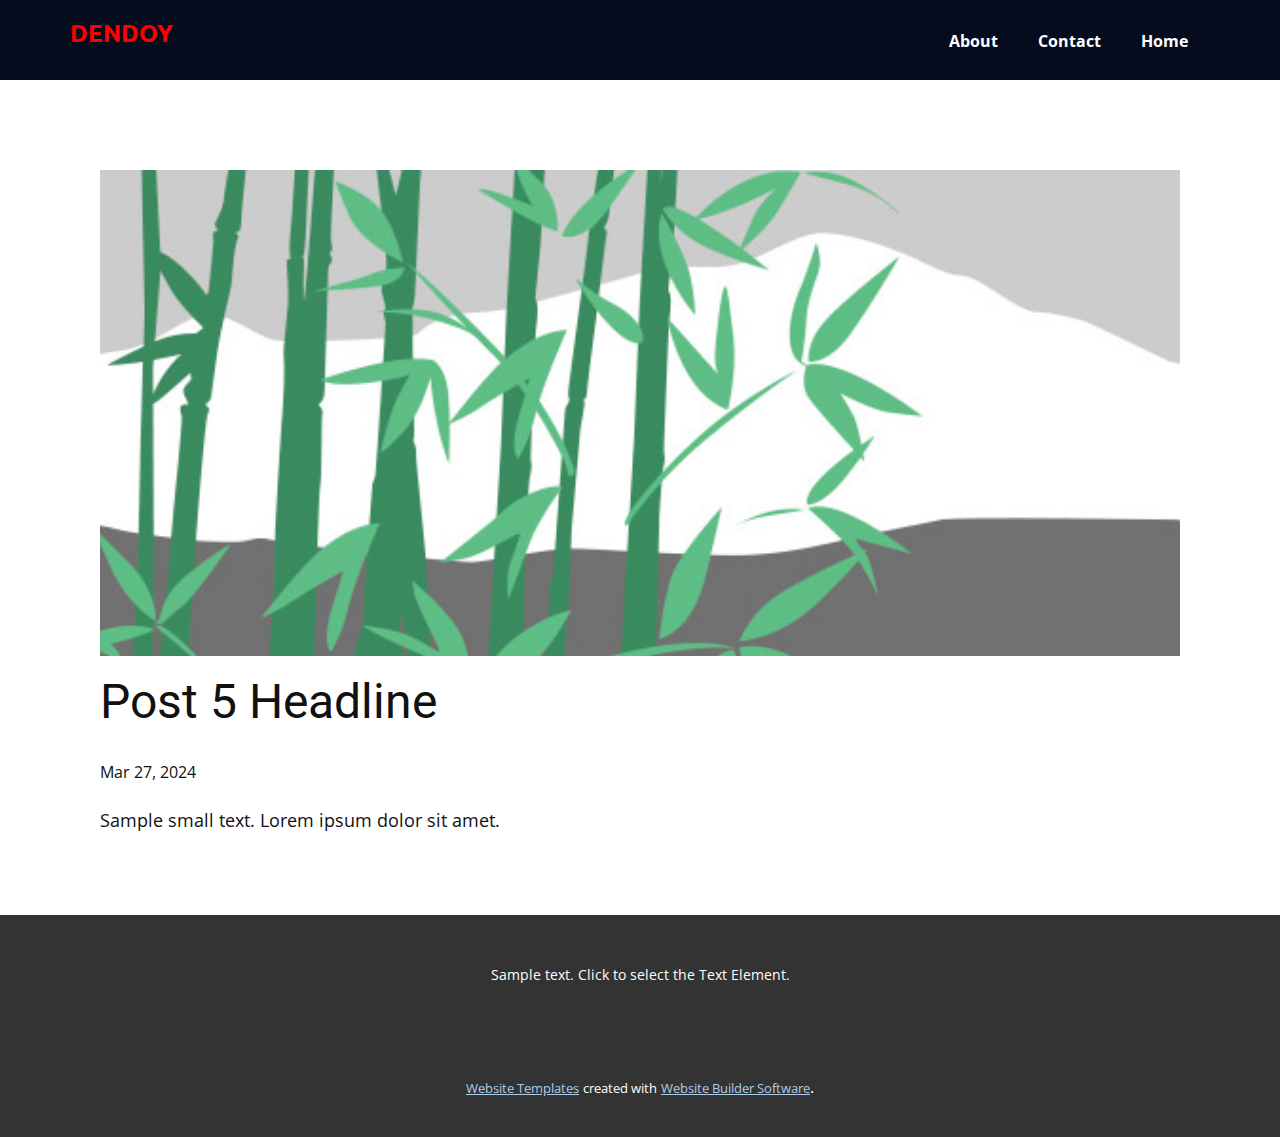
<file: blog/post-4.html>
<!DOCTYPE html>
<html style="font-size: 16px;" lang="en"><head>
    <meta name="viewport" content="width=device-width, initial-scale=1.0">
    <meta charset="utf-8">
    <meta name="keywords" content="Post 1 Headline">
    <meta name="description" content="">
    <title>Post 5 Headline</title>
    <link rel="stylesheet" href="../nicepage.css" media="screen">
<link rel="stylesheet" href="../Post-Template.css" media="screen">
    <script class="u-script" type="text/javascript" src="../jquery-1.9.1.min.js" defer=""></script>
    <script class="u-script" type="text/javascript" src="../nicepage.js" defer=""></script>
    <meta name="generator" content="Nicepage 6.6.5, nicepage.com">
    <link id="u-theme-google-font" rel="stylesheet" href="https://fonts.googleapis.com/css?family=Roboto:100,100i,300,300i,400,400i,500,500i,700,700i,900,900i|Open+Sans:300,300i,400,400i,500,500i,600,600i,700,700i,800,800i">
    <link id="u-page-google-font" rel="stylesheet" href="https://fonts.googleapis.com/css?family=Ubuntu:300,300i,400,400i,500,500i,700,700i">
    
    
    
    <script type="application/ld+json">{
		"@context": "http://schema.org",
		"@type": "Organization",
		"name": "WebSite6220020"
}</script>
    <meta name="theme-color" content="#478ac9">
  <meta data-intl-tel-input-cdn-path="intlTelInput/"></head>
  <body data-path-to-root="./" data-include-products="false" class="u-body u-xl-mode" data-lang="en"><header class="u-clearfix u-custom-color-1 u-header u-header" id="sec-a1f1"><div class="u-clearfix u-sheet u-sheet-1">
        <h2 class="u-custom-font u-font-ubuntu u-text u-text-custom-color-6 u-text-default u-text-1">DENDOY</h2>
        <nav class="u-menu u-menu-one-level u-offcanvas u-menu-1">
          <div class="menu-collapse" style="font-size: 1rem; letter-spacing: 0px; font-weight: 700;">
            <a class="u-button-style u-custom-border u-custom-border-color u-custom-borders u-custom-left-right-menu-spacing u-custom-padding-bottom u-custom-text-color u-custom-top-bottom-menu-spacing u-nav-link u-text-active-palette-1-base u-text-hover-palette-2-base" href="#">
              <svg class="u-svg-link" viewBox="0 0 24 24"><use xlink:href="#menu-hamburger"></use></svg>
              <svg class="u-svg-content" version="1.1" id="menu-hamburger" viewBox="0 0 16 16" x="0px" y="0px" xmlns:xlink="http://www.w3.org/1999/xlink" xmlns="http://www.w3.org/2000/svg"><g><rect y="1" width="16" height="2"></rect><rect y="7" width="16" height="2"></rect><rect y="13" width="16" height="2"></rect>
</g></svg>
            </a>
          </div>
          <div class="u-custom-menu u-nav-container">
            <ul class="u-nav u-spacing-20 u-unstyled u-nav-1"><li class="u-nav-item"><a class="u-button-style u-nav-link u-text-active-palette-1-base u-text-hover-palette-2-base" href="../About.html" style="padding: 10px;">About</a>
</li><li class="u-nav-item"><a class="u-button-style u-nav-link u-text-active-palette-1-base u-text-hover-palette-2-base" href="../Contact.html" style="padding: 10px;">Contact</a>
</li><li class="u-nav-item"><a class="u-button-style u-nav-link u-text-active-palette-1-base u-text-hover-palette-2-base" style="padding: 10px;">Home</a>
</li></ul>
          </div>
          <div class="u-custom-menu u-nav-container-collapse">
            <div class="u-black u-container-style u-inner-container-layout u-opacity u-opacity-95 u-sidenav">
              <div class="u-inner-container-layout u-sidenav-overflow">
                <div class="u-menu-close"></div>
                <ul class="u-align-center u-nav u-popupmenu-items u-unstyled u-nav-2"><li class="u-nav-item"><a class="u-button-style u-nav-link" href="../About.html">About</a>
</li><li class="u-nav-item"><a class="u-button-style u-nav-link" href="../Contact.html">Contact</a>
</li><li class="u-nav-item"><a class="u-button-style u-nav-link">Home</a>
</li></ul>
              </div>
            </div>
            <div class="u-black u-menu-overlay u-opacity u-opacity-70"></div>
          </div>
        </nav>
      </div></header>
    <section class="u-align-center u-clearfix u-section-1" id="sec-c3eb">
      <div class="u-clearfix u-sheet u-valign-middle-md u-valign-middle-sm u-valign-middle-xs u-sheet-1"><!--post_details--><!--post_details_options_json--><!--{"source":""}--><!--/post_details_options_json--><!--blog_post-->
        <div class="u-container-style u-expanded-width u-post-details u-post-details-1">
          <div class="u-container-layout u-valign-middle u-container-layout-1"><!--blog_post_image-->
            <img alt="" class="u-blog-control u-expanded-width u-image u-image-default u-image-1" src="../images/68f64b9d.jpeg"><!--/blog_post_image--><!--blog_post_header-->
            <h2 class="u-blog-control u-text u-text-1">Post 5 Headline</h2><!--/blog_post_header--><!--blog_post_metadata-->
            <div class="u-blog-control u-metadata u-metadata-1"><!--blog_post_metadata_date-->
              <span class="u-meta-date u-meta-icon">Mar 27, 2024</span><!--/blog_post_metadata_date--><!--blog_post_metadata_category-->
              <!--/blog_post_metadata_category--><!--blog_post_metadata_comments-->
              <!--/blog_post_metadata_comments-->
            </div><!--/blog_post_metadata--><!--blog_post_content-->
            <div class="u-align-justify u-blog-control u-post-content u-text u-text-2 fr-view">
  Sample small text. Lorem ipsum dolor sit amet.
  </div><!--/blog_post_content-->
          </div>
        </div><!--/blog_post--><!--/post_details-->
      </div>
    </section>
    
    
    
    <footer class="u-align-center u-clearfix u-footer u-grey-80 u-footer" id="sec-3993"><div class="u-clearfix u-sheet u-sheet-1">
        <p class="u-small-text u-text u-text-variant u-text-1">Sample text. Click to select the Text Element.</p>
      </div></footer>
    <section class="u-backlink u-clearfix u-grey-80">
      <a class="u-link" href="https://nicepage.com/website-templates" target="_blank">
        <span>Website Templates</span>
      </a>
      <p class="u-text">
        <span>created with</span>
      </p>
      <a class="u-link" href="" target="_blank">
        <span>Website Builder Software</span>
      </a>. 
    </section>
  
</body></html>
</file>
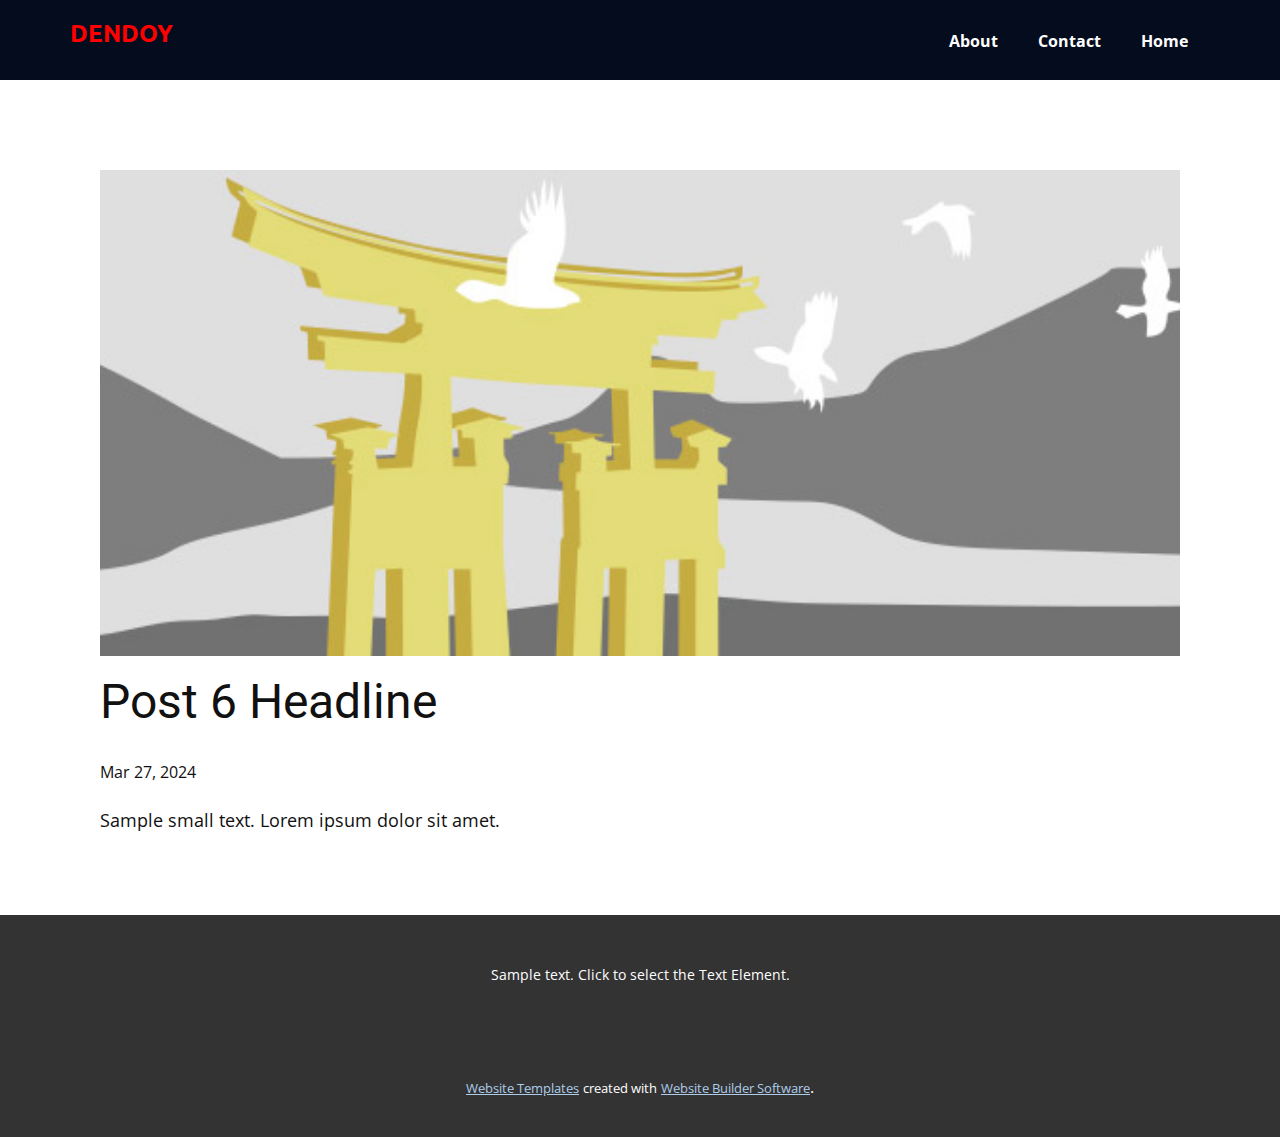
<file: blog/post-5.html>
<!DOCTYPE html>
<html style="font-size: 16px;" lang="en"><head>
    <meta name="viewport" content="width=device-width, initial-scale=1.0">
    <meta charset="utf-8">
    <meta name="keywords" content="Post 1 Headline">
    <meta name="description" content="">
    <title>Post 6 Headline</title>
    <link rel="stylesheet" href="../nicepage.css" media="screen">
<link rel="stylesheet" href="../Post-Template.css" media="screen">
    <script class="u-script" type="text/javascript" src="../jquery-1.9.1.min.js" defer=""></script>
    <script class="u-script" type="text/javascript" src="../nicepage.js" defer=""></script>
    <meta name="generator" content="Nicepage 6.6.5, nicepage.com">
    <link id="u-theme-google-font" rel="stylesheet" href="https://fonts.googleapis.com/css?family=Roboto:100,100i,300,300i,400,400i,500,500i,700,700i,900,900i|Open+Sans:300,300i,400,400i,500,500i,600,600i,700,700i,800,800i">
    <link id="u-page-google-font" rel="stylesheet" href="https://fonts.googleapis.com/css?family=Ubuntu:300,300i,400,400i,500,500i,700,700i">
    
    
    
    <script type="application/ld+json">{
		"@context": "http://schema.org",
		"@type": "Organization",
		"name": "WebSite6220020"
}</script>
    <meta name="theme-color" content="#478ac9">
  <meta data-intl-tel-input-cdn-path="intlTelInput/"></head>
  <body data-path-to-root="./" data-include-products="false" class="u-body u-xl-mode" data-lang="en"><header class="u-clearfix u-custom-color-1 u-header u-header" id="sec-a1f1"><div class="u-clearfix u-sheet u-sheet-1">
        <h2 class="u-custom-font u-font-ubuntu u-text u-text-custom-color-6 u-text-default u-text-1">DENDOY</h2>
        <nav class="u-menu u-menu-one-level u-offcanvas u-menu-1">
          <div class="menu-collapse" style="font-size: 1rem; letter-spacing: 0px; font-weight: 700;">
            <a class="u-button-style u-custom-border u-custom-border-color u-custom-borders u-custom-left-right-menu-spacing u-custom-padding-bottom u-custom-text-color u-custom-top-bottom-menu-spacing u-nav-link u-text-active-palette-1-base u-text-hover-palette-2-base" href="#">
              <svg class="u-svg-link" viewBox="0 0 24 24"><use xlink:href="#menu-hamburger"></use></svg>
              <svg class="u-svg-content" version="1.1" id="menu-hamburger" viewBox="0 0 16 16" x="0px" y="0px" xmlns:xlink="http://www.w3.org/1999/xlink" xmlns="http://www.w3.org/2000/svg"><g><rect y="1" width="16" height="2"></rect><rect y="7" width="16" height="2"></rect><rect y="13" width="16" height="2"></rect>
</g></svg>
            </a>
          </div>
          <div class="u-custom-menu u-nav-container">
            <ul class="u-nav u-spacing-20 u-unstyled u-nav-1"><li class="u-nav-item"><a class="u-button-style u-nav-link u-text-active-palette-1-base u-text-hover-palette-2-base" href="../About.html" style="padding: 10px;">About</a>
</li><li class="u-nav-item"><a class="u-button-style u-nav-link u-text-active-palette-1-base u-text-hover-palette-2-base" href="../Contact.html" style="padding: 10px;">Contact</a>
</li><li class="u-nav-item"><a class="u-button-style u-nav-link u-text-active-palette-1-base u-text-hover-palette-2-base" style="padding: 10px;">Home</a>
</li></ul>
          </div>
          <div class="u-custom-menu u-nav-container-collapse">
            <div class="u-black u-container-style u-inner-container-layout u-opacity u-opacity-95 u-sidenav">
              <div class="u-inner-container-layout u-sidenav-overflow">
                <div class="u-menu-close"></div>
                <ul class="u-align-center u-nav u-popupmenu-items u-unstyled u-nav-2"><li class="u-nav-item"><a class="u-button-style u-nav-link" href="../About.html">About</a>
</li><li class="u-nav-item"><a class="u-button-style u-nav-link" href="../Contact.html">Contact</a>
</li><li class="u-nav-item"><a class="u-button-style u-nav-link">Home</a>
</li></ul>
              </div>
            </div>
            <div class="u-black u-menu-overlay u-opacity u-opacity-70"></div>
          </div>
        </nav>
      </div></header>
    <section class="u-align-center u-clearfix u-section-1" id="sec-c3eb">
      <div class="u-clearfix u-sheet u-valign-middle-md u-valign-middle-sm u-valign-middle-xs u-sheet-1"><!--post_details--><!--post_details_options_json--><!--{"source":""}--><!--/post_details_options_json--><!--blog_post-->
        <div class="u-container-style u-expanded-width u-post-details u-post-details-1">
          <div class="u-container-layout u-valign-middle u-container-layout-1"><!--blog_post_image-->
            <img alt="" class="u-blog-control u-expanded-width u-image u-image-default u-image-1" src="../images/8ad73f3c.jpeg"><!--/blog_post_image--><!--blog_post_header-->
            <h2 class="u-blog-control u-text u-text-1">Post 6 Headline</h2><!--/blog_post_header--><!--blog_post_metadata-->
            <div class="u-blog-control u-metadata u-metadata-1"><!--blog_post_metadata_date-->
              <span class="u-meta-date u-meta-icon">Mar 27, 2024</span><!--/blog_post_metadata_date--><!--blog_post_metadata_category-->
              <!--/blog_post_metadata_category--><!--blog_post_metadata_comments-->
              <!--/blog_post_metadata_comments-->
            </div><!--/blog_post_metadata--><!--blog_post_content-->
            <div class="u-align-justify u-blog-control u-post-content u-text u-text-2 fr-view">
  Sample small text. Lorem ipsum dolor sit amet.
  </div><!--/blog_post_content-->
          </div>
        </div><!--/blog_post--><!--/post_details-->
      </div>
    </section>
    
    
    
    <footer class="u-align-center u-clearfix u-footer u-grey-80 u-footer" id="sec-3993"><div class="u-clearfix u-sheet u-sheet-1">
        <p class="u-small-text u-text u-text-variant u-text-1">Sample text. Click to select the Text Element.</p>
      </div></footer>
    <section class="u-backlink u-clearfix u-grey-80">
      <a class="u-link" href="https://nicepage.com/website-templates" target="_blank">
        <span>Website Templates</span>
      </a>
      <p class="u-text">
        <span>created with</span>
      </p>
      <a class="u-link" href="" target="_blank">
        <span>Website Builder Software</span>
      </a>. 
    </section>
  
</body></html>
</file>
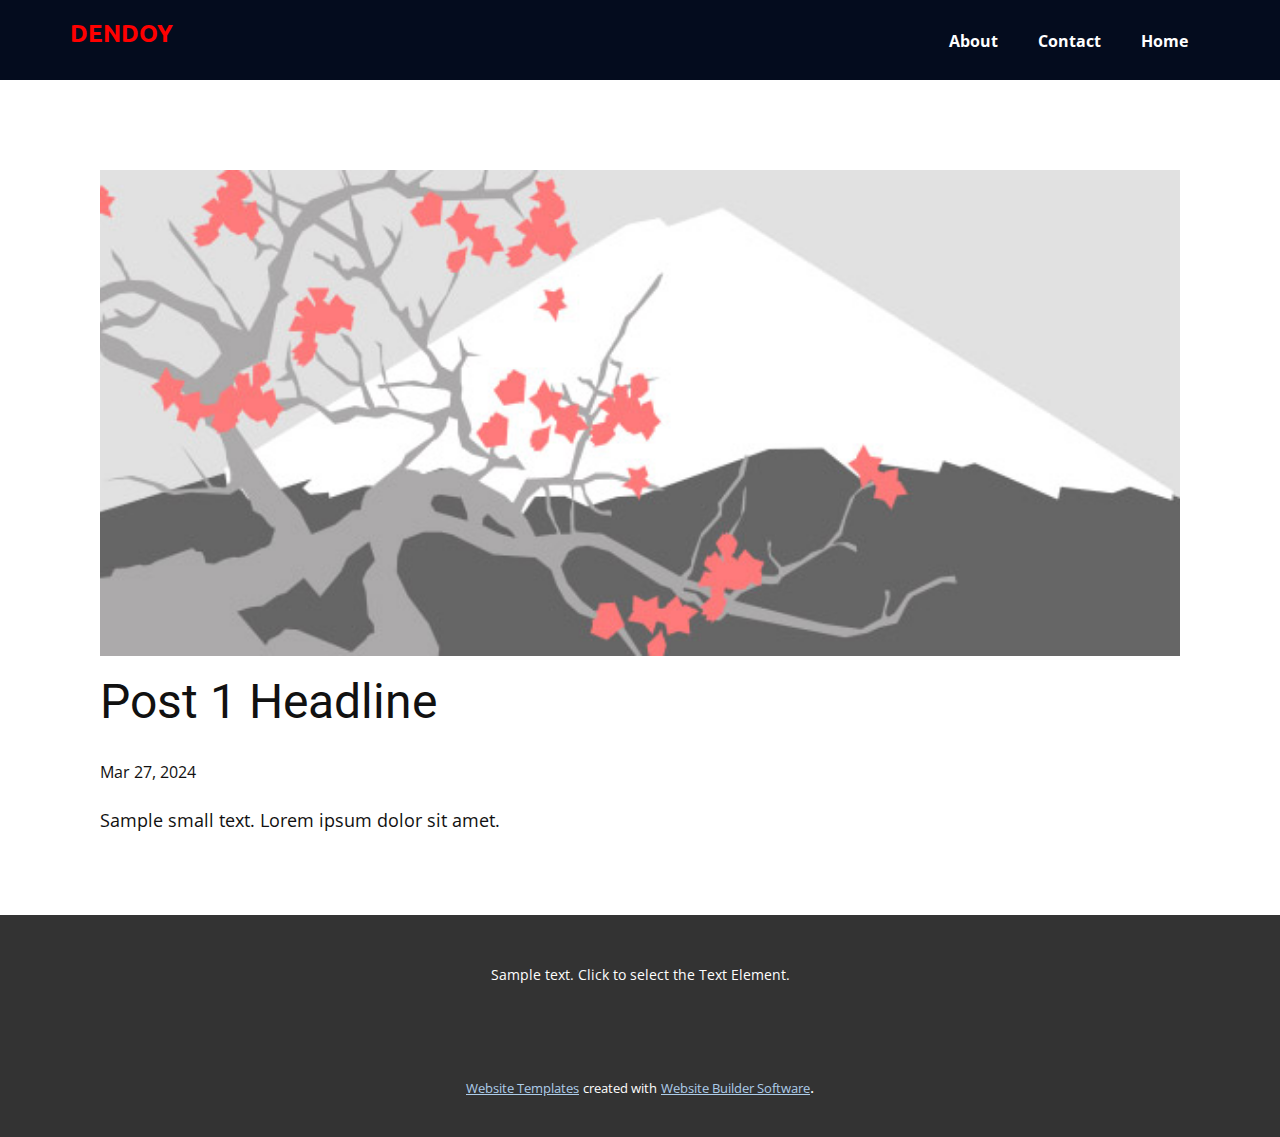
<file: blog/post.html>
<!DOCTYPE html>
<html style="font-size: 16px;" lang="en"><head>
    <meta name="viewport" content="width=device-width, initial-scale=1.0">
    <meta charset="utf-8">
    <meta name="keywords" content="Post 1 Headline">
    <meta name="description" content="">
    <title>Post 1 Headline</title>
    <link rel="stylesheet" href="../nicepage.css" media="screen">
<link rel="stylesheet" href="../Post-Template.css" media="screen">
    <script class="u-script" type="text/javascript" src="../jquery-1.9.1.min.js" defer=""></script>
    <script class="u-script" type="text/javascript" src="../nicepage.js" defer=""></script>
    <meta name="generator" content="Nicepage 6.6.5, nicepage.com">
    <link id="u-theme-google-font" rel="stylesheet" href="https://fonts.googleapis.com/css?family=Roboto:100,100i,300,300i,400,400i,500,500i,700,700i,900,900i|Open+Sans:300,300i,400,400i,500,500i,600,600i,700,700i,800,800i">
    <link id="u-page-google-font" rel="stylesheet" href="https://fonts.googleapis.com/css?family=Ubuntu:300,300i,400,400i,500,500i,700,700i">
    
    
    
    <script type="application/ld+json">{
		"@context": "http://schema.org",
		"@type": "Organization",
		"name": "WebSite6220020"
}</script>
    <meta name="theme-color" content="#478ac9">
  <meta data-intl-tel-input-cdn-path="intlTelInput/"></head>
  <body data-path-to-root="./" data-include-products="false" class="u-body u-xl-mode" data-lang="en"><header class="u-clearfix u-custom-color-1 u-header u-header" id="sec-a1f1"><div class="u-clearfix u-sheet u-sheet-1">
        <h2 class="u-custom-font u-font-ubuntu u-text u-text-custom-color-6 u-text-default u-text-1">DENDOY</h2>
        <nav class="u-menu u-menu-one-level u-offcanvas u-menu-1">
          <div class="menu-collapse" style="font-size: 1rem; letter-spacing: 0px; font-weight: 700;">
            <a class="u-button-style u-custom-border u-custom-border-color u-custom-borders u-custom-left-right-menu-spacing u-custom-padding-bottom u-custom-text-color u-custom-top-bottom-menu-spacing u-nav-link u-text-active-palette-1-base u-text-hover-palette-2-base" href="#">
              <svg class="u-svg-link" viewBox="0 0 24 24"><use xlink:href="#menu-hamburger"></use></svg>
              <svg class="u-svg-content" version="1.1" id="menu-hamburger" viewBox="0 0 16 16" x="0px" y="0px" xmlns:xlink="http://www.w3.org/1999/xlink" xmlns="http://www.w3.org/2000/svg"><g><rect y="1" width="16" height="2"></rect><rect y="7" width="16" height="2"></rect><rect y="13" width="16" height="2"></rect>
</g></svg>
            </a>
          </div>
          <div class="u-custom-menu u-nav-container">
            <ul class="u-nav u-spacing-20 u-unstyled u-nav-1"><li class="u-nav-item"><a class="u-button-style u-nav-link u-text-active-palette-1-base u-text-hover-palette-2-base" href="../About.html" style="padding: 10px;">About</a>
</li><li class="u-nav-item"><a class="u-button-style u-nav-link u-text-active-palette-1-base u-text-hover-palette-2-base" href="../Contact.html" style="padding: 10px;">Contact</a>
</li><li class="u-nav-item"><a class="u-button-style u-nav-link u-text-active-palette-1-base u-text-hover-palette-2-base" style="padding: 10px;">Home</a>
</li></ul>
          </div>
          <div class="u-custom-menu u-nav-container-collapse">
            <div class="u-black u-container-style u-inner-container-layout u-opacity u-opacity-95 u-sidenav">
              <div class="u-inner-container-layout u-sidenav-overflow">
                <div class="u-menu-close"></div>
                <ul class="u-align-center u-nav u-popupmenu-items u-unstyled u-nav-2"><li class="u-nav-item"><a class="u-button-style u-nav-link" href="../About.html">About</a>
</li><li class="u-nav-item"><a class="u-button-style u-nav-link" href="../Contact.html">Contact</a>
</li><li class="u-nav-item"><a class="u-button-style u-nav-link">Home</a>
</li></ul>
              </div>
            </div>
            <div class="u-black u-menu-overlay u-opacity u-opacity-70"></div>
          </div>
        </nav>
      </div></header>
    <section class="u-align-center u-clearfix u-section-1" id="sec-c3eb">
      <div class="u-clearfix u-sheet u-valign-middle-md u-valign-middle-sm u-valign-middle-xs u-sheet-1"><!--post_details--><!--post_details_options_json--><!--{"source":""}--><!--/post_details_options_json--><!--blog_post-->
        <div class="u-container-style u-expanded-width u-post-details u-post-details-1">
          <div class="u-container-layout u-valign-middle u-container-layout-1"><!--blog_post_image-->
            <img alt="" class="u-blog-control u-expanded-width u-image u-image-default u-image-1" src="../images/0fd3416c.jpeg"><!--/blog_post_image--><!--blog_post_header-->
            <h2 class="u-blog-control u-text u-text-1">Post 1 Headline</h2><!--/blog_post_header--><!--blog_post_metadata-->
            <div class="u-blog-control u-metadata u-metadata-1"><!--blog_post_metadata_date-->
              <span class="u-meta-date u-meta-icon">Mar 27, 2024</span><!--/blog_post_metadata_date--><!--blog_post_metadata_category-->
              <!--/blog_post_metadata_category--><!--blog_post_metadata_comments-->
              <!--/blog_post_metadata_comments-->
            </div><!--/blog_post_metadata--><!--blog_post_content-->
            <div class="u-align-justify u-blog-control u-post-content u-text u-text-2 fr-view">
  Sample small text. Lorem ipsum dolor sit amet.
  </div><!--/blog_post_content-->
          </div>
        </div><!--/blog_post--><!--/post_details-->
      </div>
    </section>
    
    
    
    <footer class="u-align-center u-clearfix u-footer u-grey-80 u-footer" id="sec-3993"><div class="u-clearfix u-sheet u-sheet-1">
        <p class="u-small-text u-text u-text-variant u-text-1">Sample text. Click to select the Text Element.</p>
      </div></footer>
    <section class="u-backlink u-clearfix u-grey-80">
      <a class="u-link" href="https://nicepage.com/website-templates" target="_blank">
        <span>Website Templates</span>
      </a>
      <p class="u-text">
        <span>created with</span>
      </p>
      <a class="u-link" href="" target="_blank">
        <span>Website Builder Software</span>
      </a>. 
    </section>
  
</body></html>
</file>
